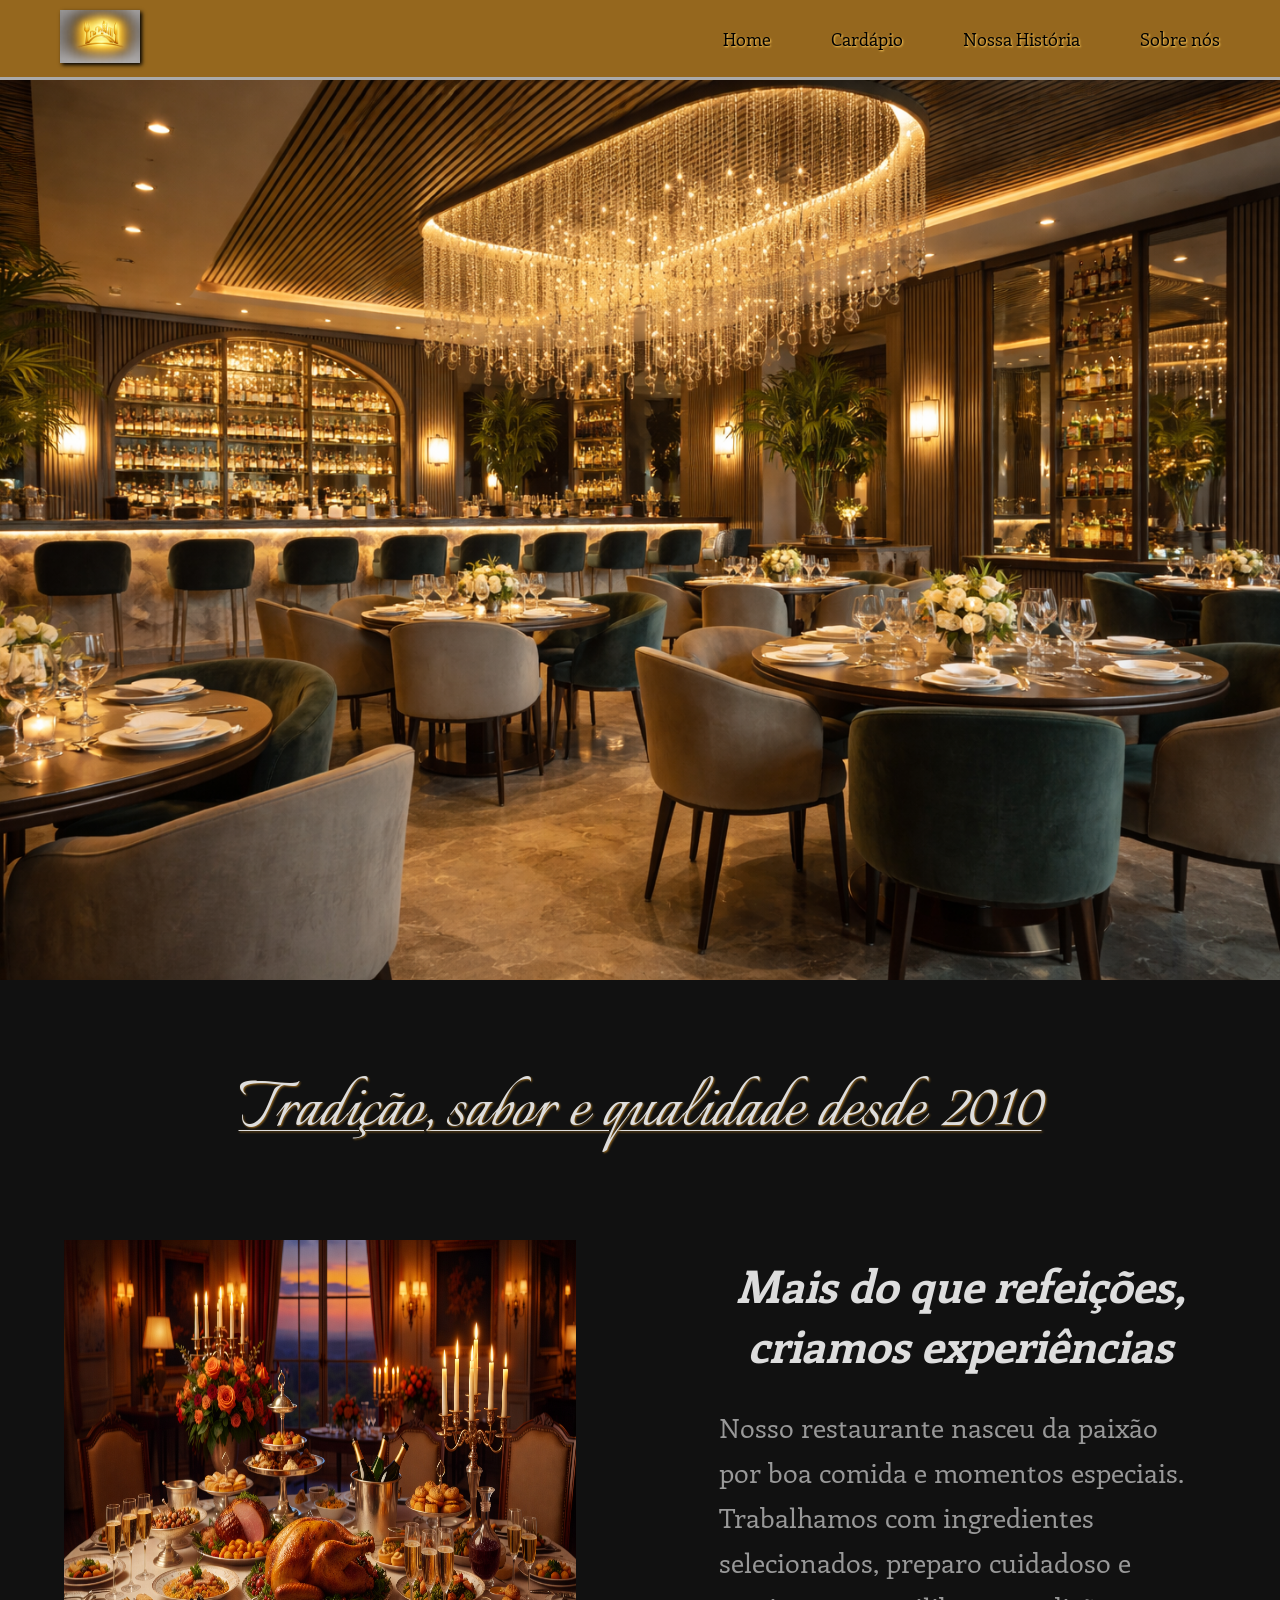
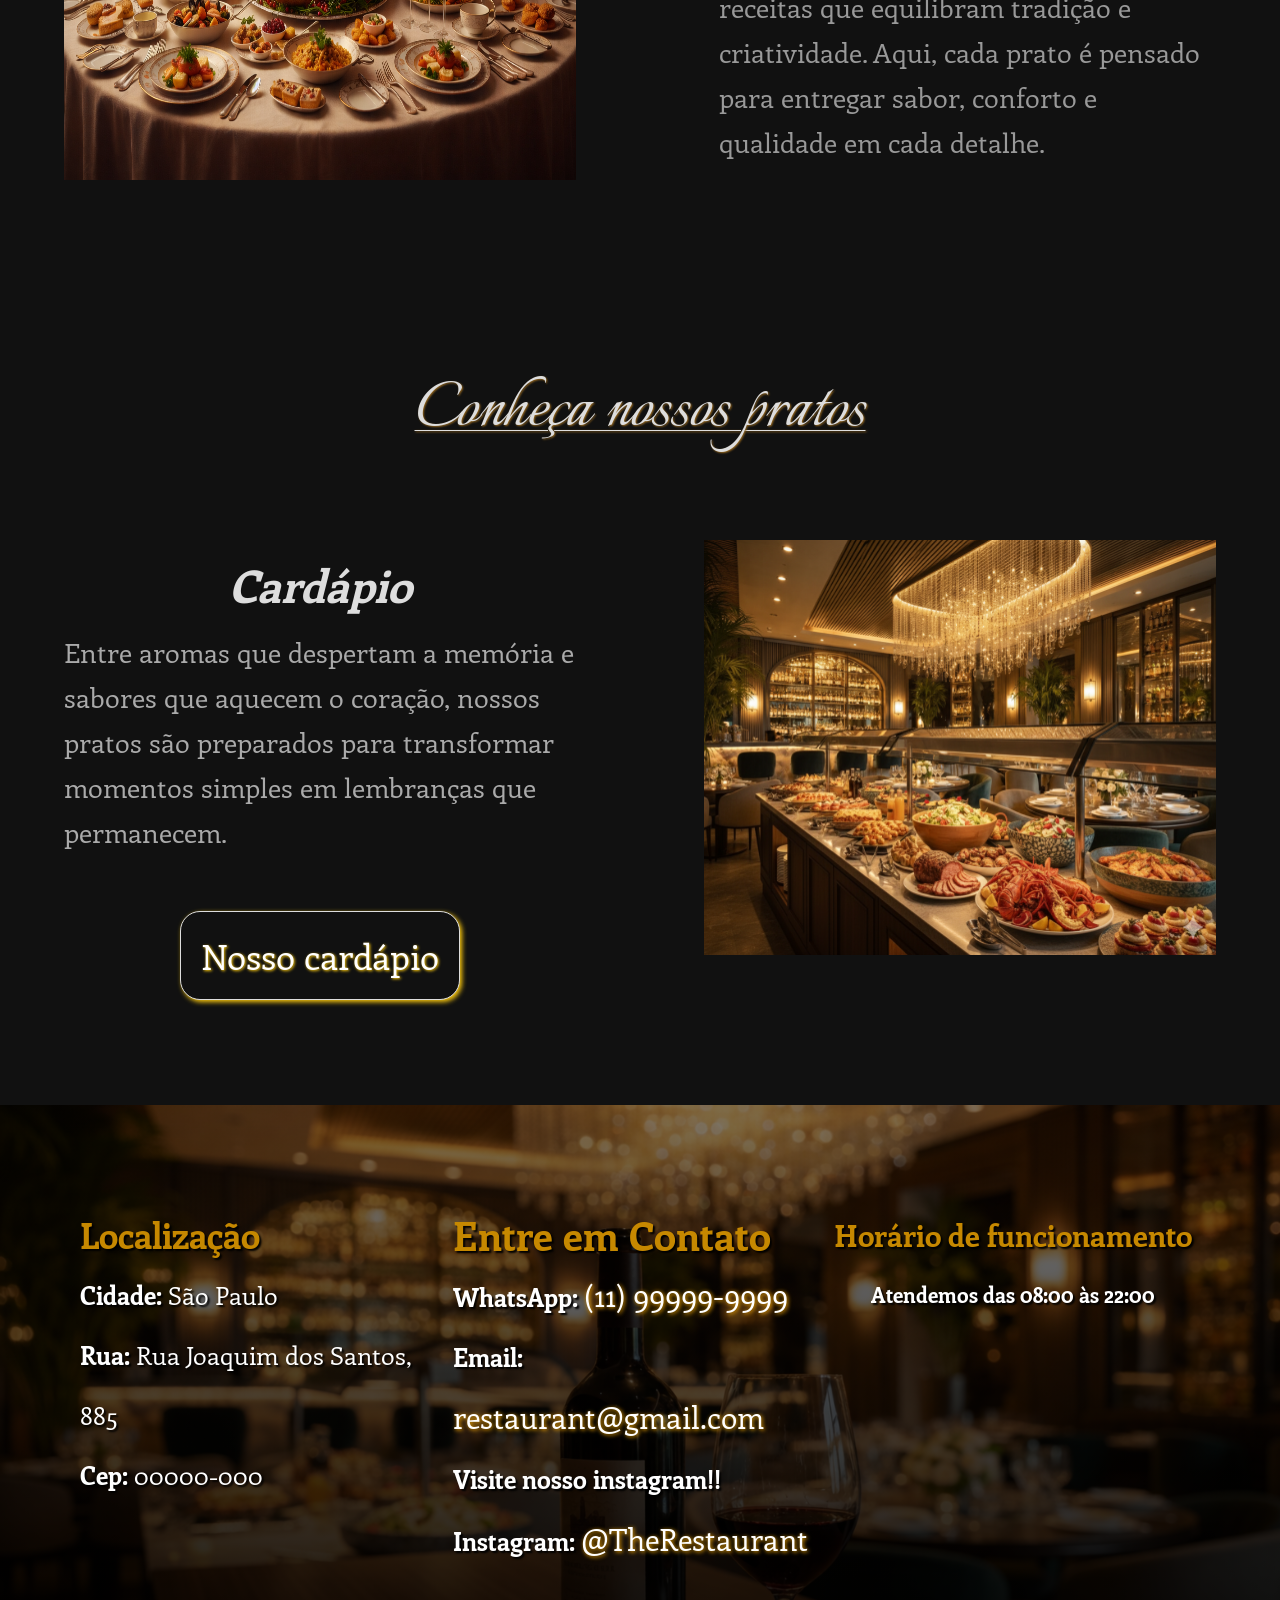
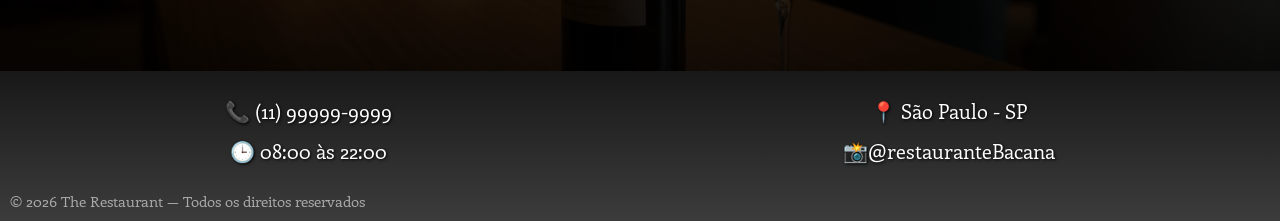
<file: index.html>
<!DOCTYPE html>
<html lang="pt-BR">
<head>
    <meta charset="UTF-8">
    <meta name="viewport" content="width=device-width, initial-scale=1.0">
    <title>The Restaurant</title>
    <link rel="stylesheet" href="style.css">
    <link rel="preconnect" href="https://fonts.googleapis.com">
    <link rel="preconnect" href="https://fonts.gstatic.com" crossorigin>
    <link href="https://fonts.googleapis.com/css2?family=Birthstone&family=DM+Serif+Text:ital@0;1&family=Enriqueta:wght@400;500;600;700&family=Italianno&family=Lavishly+Yours&display=swap" rel="stylesheet">
    <link rel="icon" href="favicon/fiveIcon.png" type="image/png">

</head>
<body>
    
    <header>
        <div class="header">
            <div class="header-img">
                <a href="home/index.html"><img src="img/EmblemaDourado.png" alt="Icone dourado"></a>
                </div>
            <div class="hamburguer-area">
                <div class="active-area white"></div>
                <div class="active-area white"></div>
                <div class="active-area white"></div>
            </div>
    
        <ul>
            <li><a href="index.html">Home</a></li>
            <li><a href="menu/menu.html">Cardápio</a></li>
            <li><a href="ourHistory/history.html">Nossa História</a></li>
            <li><a href="aboutUs/aboutUs.html">Sobre nós</a></li>
        </ul>


        </div>
    </header>
            
            <div class="hero-area"></div>

    <div class="presentation-title">
        <h1>Tradição, sabor e qualidade desde 2010</h1>
    </div>
        <div class="presentation">
            <div class="img"><img src="img/table.png" alt="Mesa posta com diversos pratos e jantar sofisticado em ambiente elegante"></div>
            <div class="about-us"><h3>Mais do que refeições, criamos experiências</h3>
                <p>
                    Nosso restaurante nasceu da paixão por boa comida e momentos especiais.
                    Trabalhamos com ingredientes selecionados, preparo cuidadoso e receitas que equilibram tradição e criatividade.
                    Aqui, cada prato é pensado para entregar sabor, conforto e qualidade em cada detalhe.
                </p>
            </div>
        </div>

        <div class="menu-title">
            <h3>Conheça nossos pratos</h3>
        </div>
            <div class="menu-presentation">
                <div class="menu-image">
                <img src="img/self-service.png" alt="Buffet com variedade de pratos em restaurante sofisticado">
                </div>
                <div class="menu-text">
                    <h3>Cardápio</h3>
                    <p>Entre aromas que despertam a memória e sabores que aquecem o coração, nossos pratos são preparados para transformar momentos simples em lembranças que permanecem.</p>
                        <div class="menu-button">
                            <a href="menu/menu.html" target="_blank" rel="noopener noreferrer" class="button">Nosso cardápio</a>
                        </div>
                </div>
                

            </div>

    <div class="contact-area">

            <div class="locate">
                    <div class="locate-title"><h3>Localização</h3></div>
                <span><strong>Cidade: </strong>São Paulo</span>
                <span><strong>Rua: </strong>Rua Joaquim dos Santos, 885</span>
                <span><strong>Cep: </strong> 00000-000</span>
                </div>

            <div class="contact-us">
                <h3>Entre em Contato</h3>
                    <span class="whatsapp"><strong>WhatsApp: </strong><a href="https://www.whatsapp.com/?lang=pt" target="_blank" rel="noopener noreferrer">(11) 99999-9999</a></span>
                        <span class="email"><strong>Email: </strong><a href="mailto:therestaurant@gmail.com" target="_blank" rel="noopener noreferrer">restaurant@gmail.com</a></span>
                    <span class="visit-instagram"><strong>Visite nosso instagram!!</strong></span>
                <span class="instagram"><strong>Instagram: </strong><a href="https://www.instagram.com/" target="_blank" rel="noopener noreferrer">@TheRestaurant</a></span>
            </div>

            

        <div class="location">
            <div class="service-time"><h5>Horário de funcionamento</h5></div>
            <div><h5>Atendemos das 08:00 às 22:00</h5></div>
        </div>

    </div>

<footer>

    <div class="footer">

        <div class="phone-time">
            <span class="phone-number">📞 (11) 99999-9999 </span>
            <span class="working-time">🕒 08:00 às 22:00</span>
        </div>

        <div class="location-instagram">
            <span class="location-footer">📍 São Paulo - SP</span>
            <span class="instagram-footer"><a href="https://www.instagram.com/" target="_blank" rel="noopener noreferrer">📸@restauranteBacana</a></span>
        </div>
    </div>

        <div class="rights">
            <p>© 2026 The Restaurant — Todos os direitos reservados</p>
        </div>

</footer>
    <script src="script.js"></script>
</body>
</html>
</file>
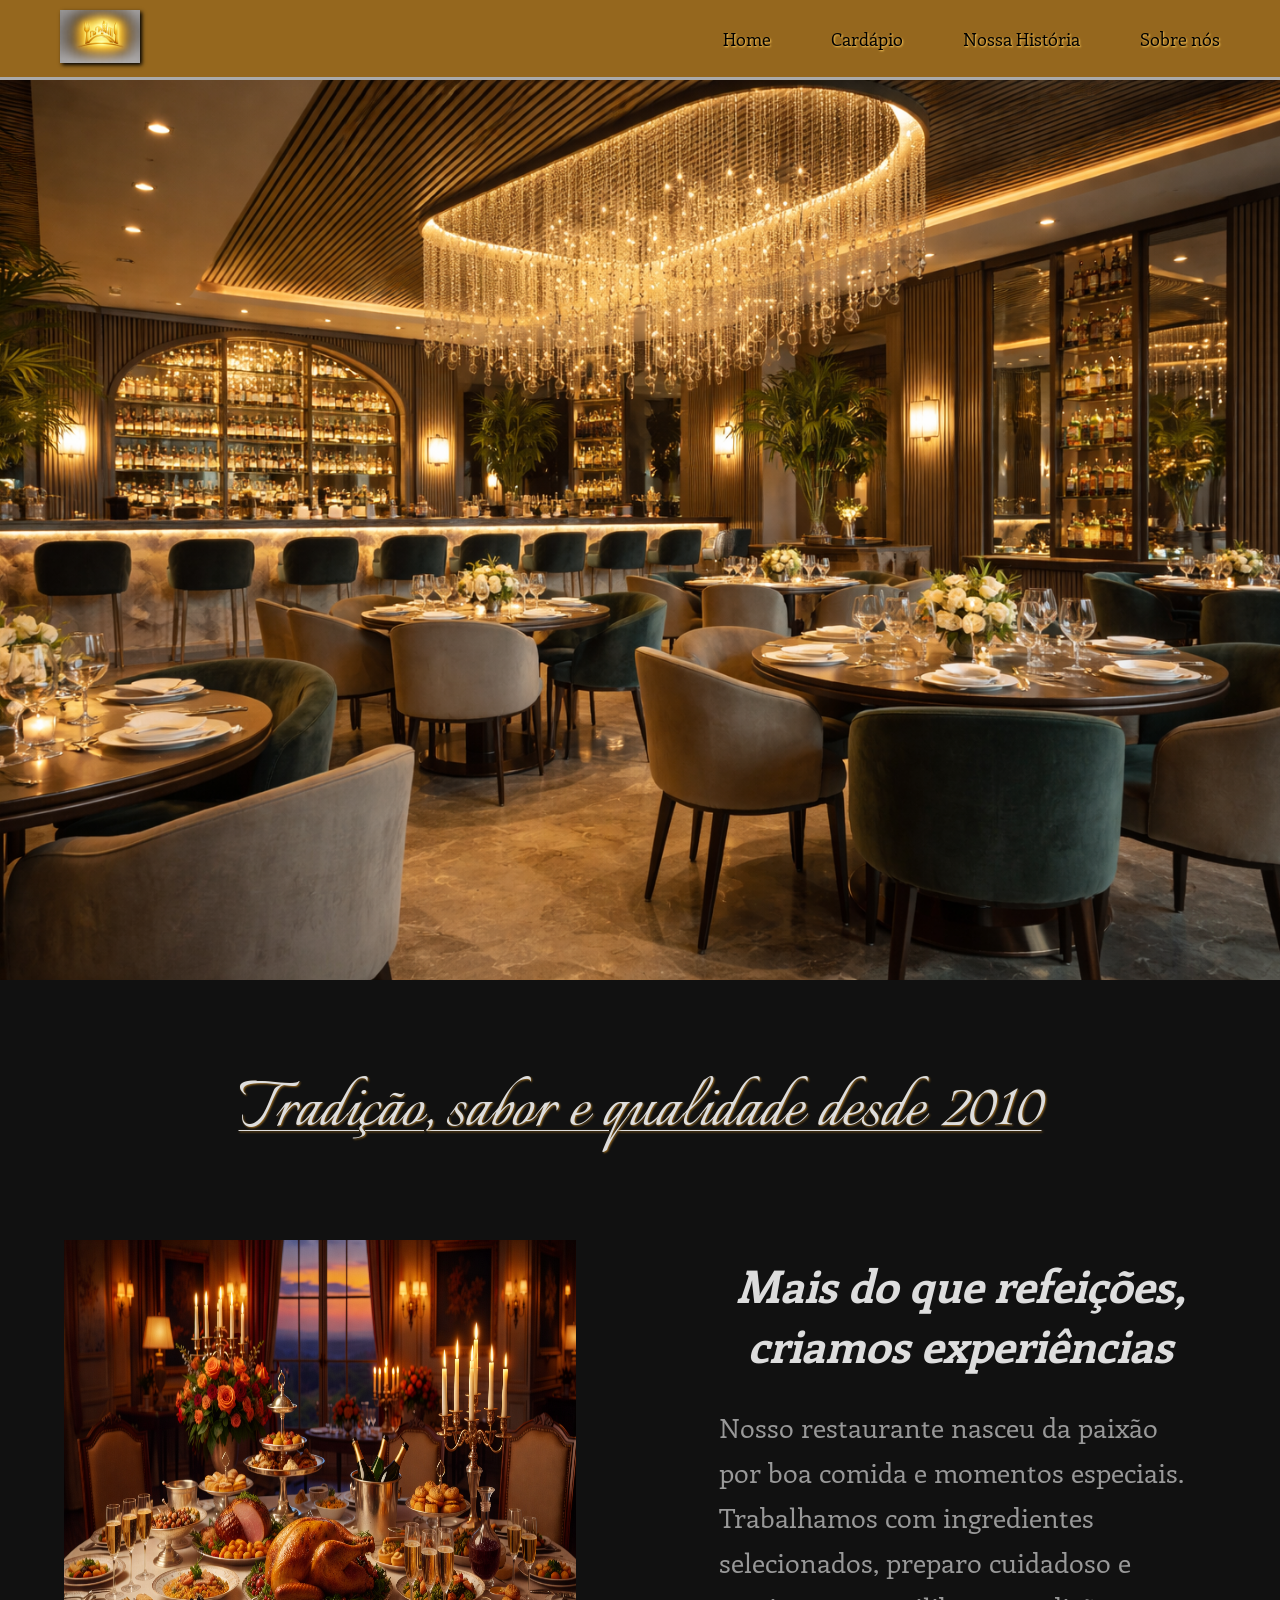
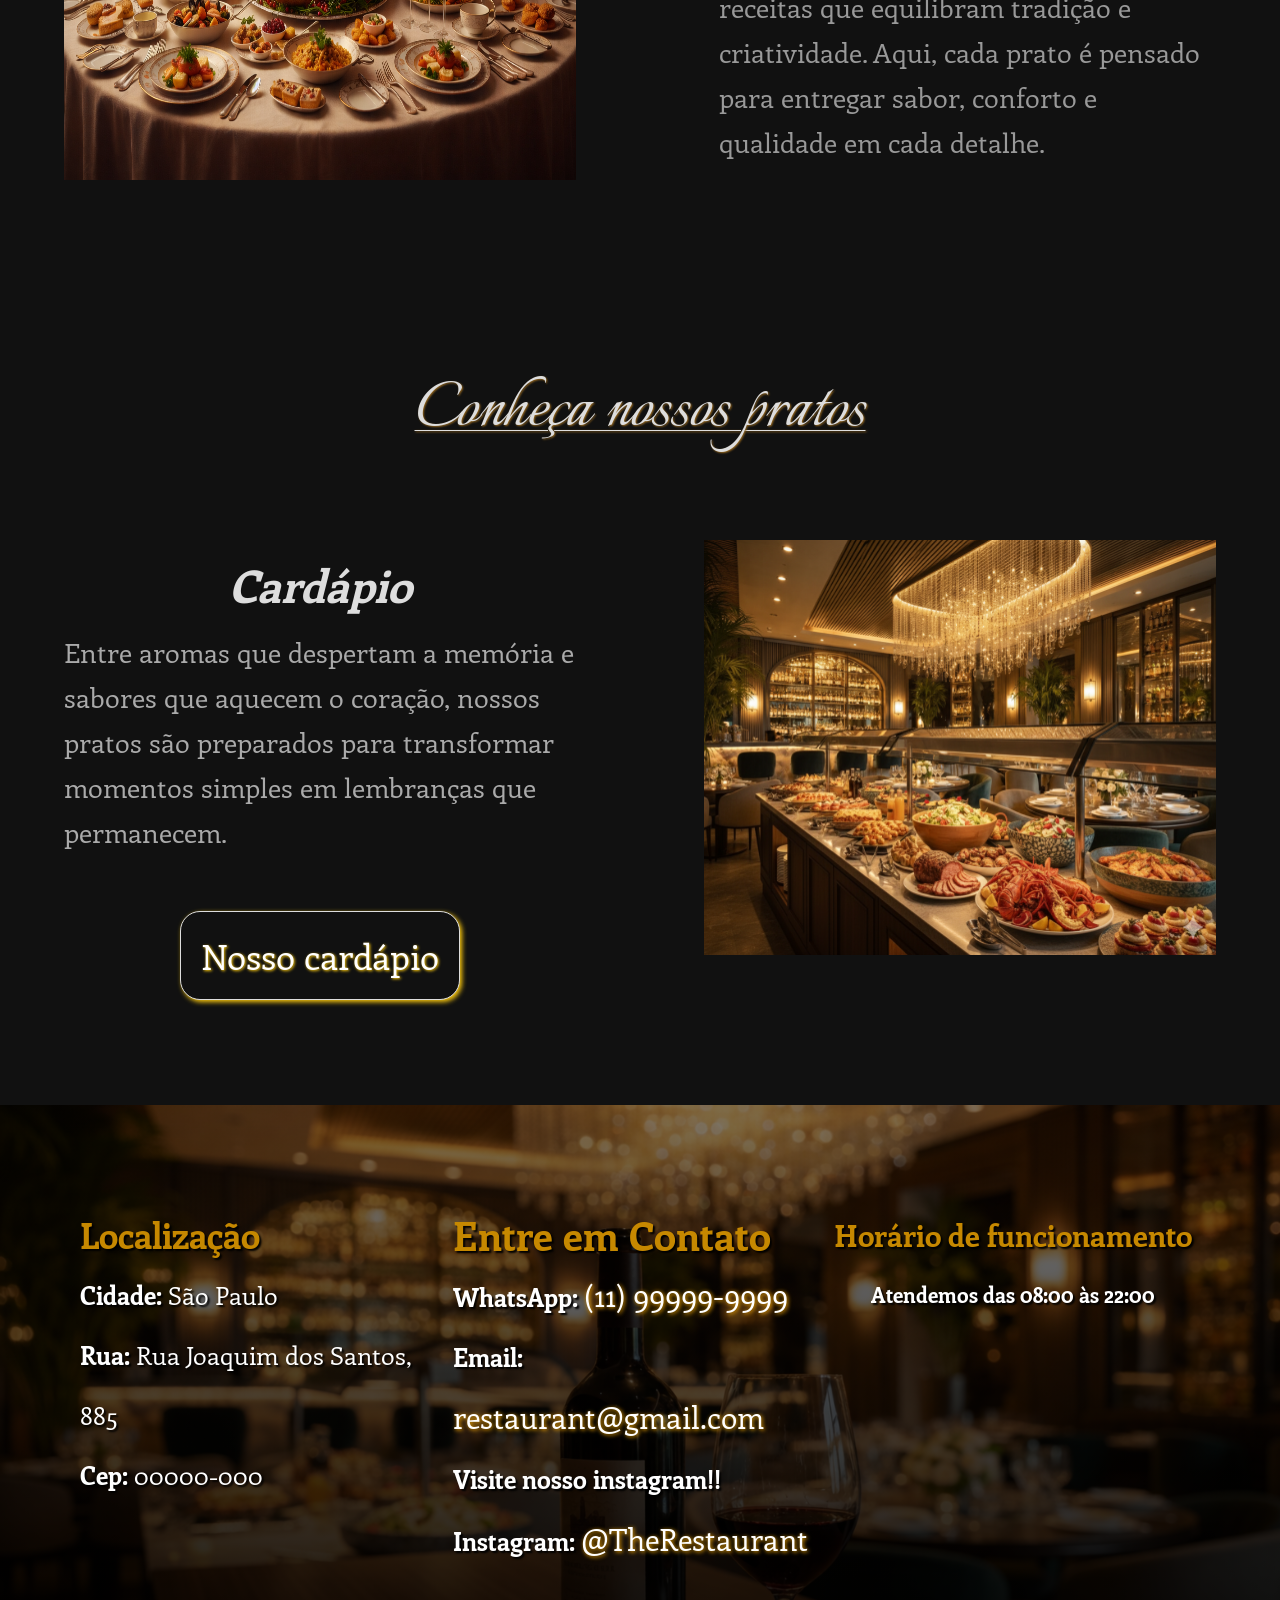
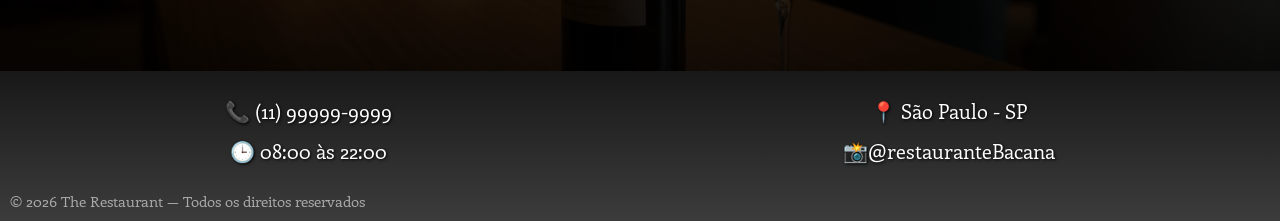
<file: home/index.html>
<!DOCTYPE html>
<html lang="pt-BR">
<head>
    <meta charset="UTF-8">
    <meta name="viewport" content="width=device-width, initial-scale=1.0">
    <title>The Restaurant</title>
    <link rel="stylesheet" href="style.css">
    <link rel="preconnect" href="https://fonts.googleapis.com">
    <link rel="preconnect" href="https://fonts.gstatic.com" crossorigin>
    <link href="https://fonts.googleapis.com/css2?family=Birthstone&family=DM+Serif+Text:ital@0;1&family=Enriqueta:wght@400;500;600;700&family=Italianno&family=Lavishly+Yours&display=swap" rel="stylesheet">
    <link rel="icon" href="../fiveicon/fiveIcon.png" type="image/png">

</head>
<body>
    
    <header>
        <div class="header">
            <div class="header-img">
                <a href="../home/index.html"><img src="../img/EmblemaDourado.png" alt="Icone dourado"></a>
                </div>
            <div class="hamburguer-area">
                <div class="active-area white"></div>
                <div class="active-area white"></div>
                <div class="active-area white"></div>
            </div>
    
        <ul>
            <li><a href="../home/index.html">Home</a></li>
            <li><a href="../menu/menu.html">Cardápio</a></li>
            <li><a href="../ourHistory/history.html">Nossa História</a></li>
            <li><a href="../aboutUs/aboutUs.html">Sobre nós</a></li>
        </ul>


        </div>
    </header>
            
            <div class="hero-area"></div>

    <div class="presentation-title">
        <h1>Tradição, sabor e qualidade desde 2010</h1>
    </div>
        <div class="presentation">
            <div class="img"><img src="../img/table.png" alt="Mesa posta com diversos pratos e jantar sofisticado em ambiente elegante"></div>
            <div class="about-us"><h3>Mais do que refeições, criamos experiências</h3>
                <p>
                    Nosso restaurante nasceu da paixão por boa comida e momentos especiais.
                    Trabalhamos com ingredientes selecionados, preparo cuidadoso e receitas que equilibram tradição e criatividade.
                    Aqui, cada prato é pensado para entregar sabor, conforto e qualidade em cada detalhe.
                </p>
            </div>
        </div>

        <div class="menu-title">
            <h3>Conheça nossos pratos</h3>
        </div>
            <div class="menu-presentation">
                <div class="menu-image">
                <img src="../img/self-service.png" alt="Buffet com variedade de pratos em restaurante sofisticado">
                </div>
                <div class="menu-text">
                    <h3>Cardápio</h3>
                    <p>Entre aromas que despertam a memória e sabores que aquecem o coração, nossos pratos são preparados para transformar momentos simples em lembranças que permanecem.</p>
                        <div class="menu-button">
                            <a href="../menu/menu.html" target="_blank" rel="noopener noreferrer" class="button">Nosso cardápio</a>
                        </div>
                </div>
                

            </div>

    <div class="contact-area">

            <div class="locate">
                    <div class="locate-title"><h3>Localização</h3></div>
                <span><strong>Cidade: </strong>São Paulo</span>
                <span><strong>Rua: </strong>Rua Joaquim dos Santos, 885</span>
                <span><strong>Cep: </strong> 00000-000</span>
                </div>

            <div class="contact-us">
                <h3>Entre em Contato</h3>
                    <span class="whatsapp"><strong>WhatsApp: </strong><a href="https://www.whatsapp.com/?lang=pt" target="_blank" rel="noopener noreferrer">(11) 99999-9999</a></span>
                        <span class="email"><strong>Email: </strong><a href="mailto:therestaurant@gmail.com" target="_blank" rel="noopener noreferrer">restaurant@gmail.com</a></span>
                    <span class="visit-instagram"><strong>Visite nosso instagram!!</strong></span>
                <span class="instagram"><strong>Instagram: </strong><a href="https://www.instagram.com/" target="_blank" rel="noopener noreferrer">@TheRestaurant</a></span>
            </div>

            

        <div class="location">
            <div class="service-time"><h5>Horário de funcionamento</h5></div>
            <div><h5>Atendemos das 08:00 às 22:00</h5></div>
        </div>

    </div>

<footer>

    <div class="footer">

        <div class="phone-time">
            <span class="phone-number">📞 (11) 99999-9999 </span>
            <span class="working-time">🕒 08:00 às 22:00</span>
        </div>

        <div class="location-instagram">
            <span class="location-footer">📍 São Paulo - SP</span>
            <span class="instagram-footer"><a href="https://www.instagram.com/" target="_blank" rel="noopener noreferrer">📸@restauranteBacana</a></span>
        </div>
    </div>

        <div class="rights">
            <p>© 2026 The Restaurant — Todos os direitos reservados</p>
        </div>

</footer>
    <script src="script.js"></script>
</body>
</html>
</file>
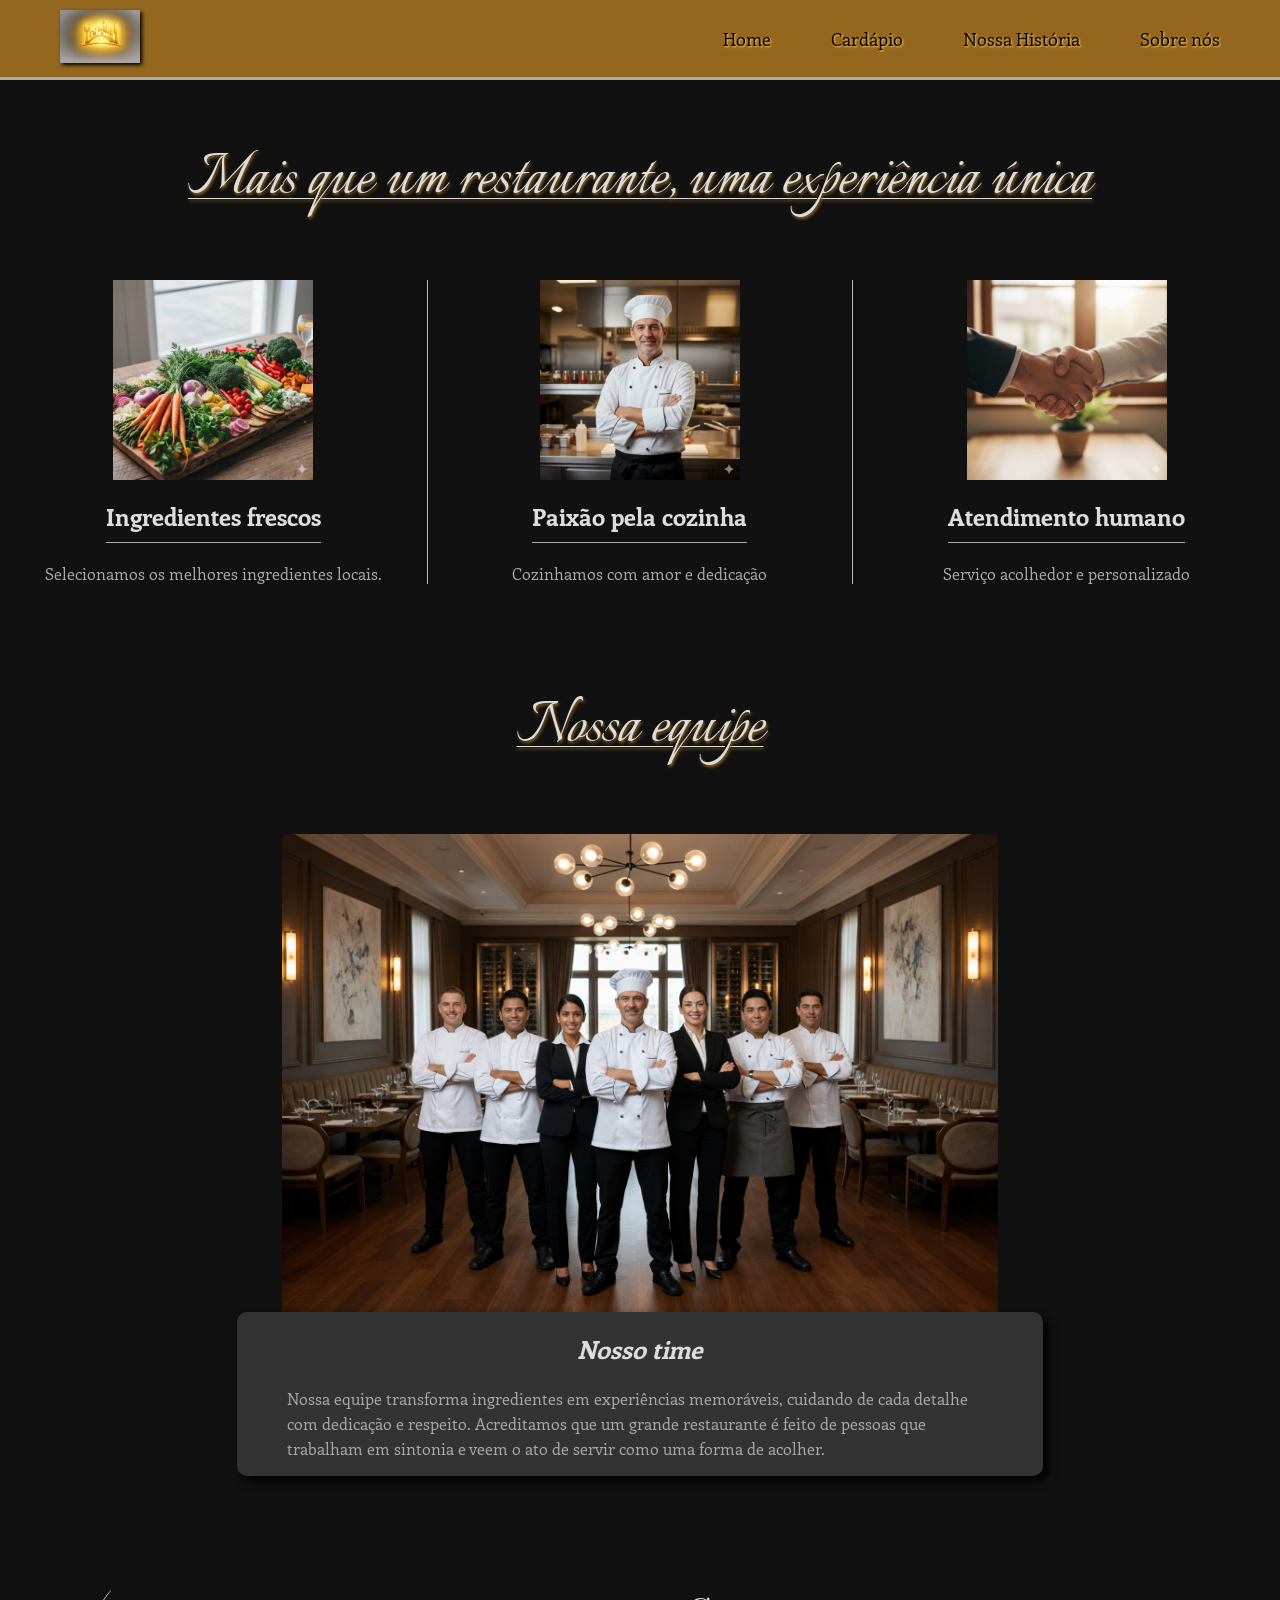
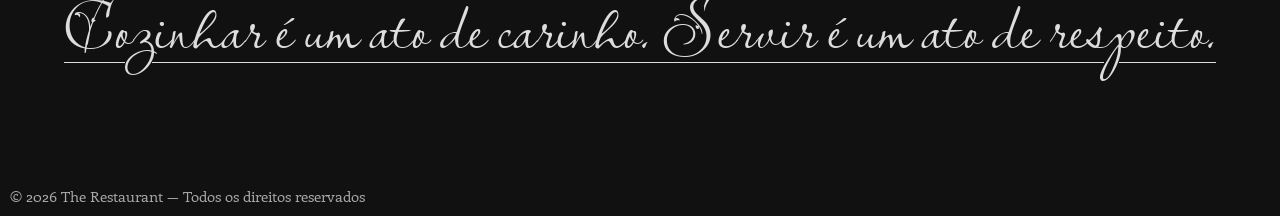
<file: aboutUs/aboutUs.html>
<!DOCTYPE html>
<html lang="pt-BR">
<head>
    <meta charset="UTF-8">
    <meta name="viewport" content="width=device-width, initial-scale=1.0">
    <title>Sobre nós</title>
    <link rel="stylesheet" href="aboutUs.css">
    <link rel="preconnect" href="https://fonts.googleapis.com">
    <link rel="preconnect" href="https://fonts.gstatic.com" crossorigin>
    <link href="https://fonts.googleapis.com/css2?family=Birthstone&family=DM+Serif+Text:ital@0;1&family=Enriqueta:wght@400;500;600;700&family=Italianno&family=Lavishly+Yours&display=swap" rel="stylesheet">
    <link rel="icon" href="../favicon/fiveIcon.png" type="image/png">
</head>
<body>

<header>
    <div class="header">
        <div class="header-img">
            <a href="../home/index.html"><img src="../img/EmblemaDourado.png" alt="Ìcone do site"></a>
            </div>
        <div class="hamburguer-area">
            <div class="active-area white"></div>
            <div class="active-area white"></div>
            <div class="active-area white"></div>
        </div>
    <ul>
        <li><a href="../index.html">Home</a></li>
        <li><a href="../menu/menu.html">Cardápio</a></li>
        <li><a href="../ourHistory/history.html">Nossa História</a></li>
        <li><a href="../aboutUs/aboutUs.html">Sobre nós</a></li>
    </ul>
    </div>
</header>

<div class="title"><h1>Mais que um restaurante, uma experiência única</h1></div>

    <div class="introduction">
        <div class="section section-1">
            <img src="../img/vegetables.png" alt="Ingredientes frescos utilizados no restaurante">
            <h4>Ingredientes frescos</h4>
            <p>Selecionamos os melhores ingredientes locais.</p>
        </div>

        <div class="section section-2">
            <img src="../img/chef.png" alt="Chef preparando pratos com dedicação">
            <h4>Paixão pela cozinha</h4>
            <p>Cozinhamos com amor e dedicação</p>
        </div>

        <div class="section section-3">
            <img src="../img/handshake.png" alt="Atendimento acolhedor ao cliente">
            <h4>Atendimento humano</h4>
            <p>Serviço acolhedor e personalizado</p>
        </div>
    </div>

    <div class="our-team">
        <div class="team-title">
            <h1>Nossa equipe</h1>
        </div>

        <div class="full-team">
                        <div class="team-img">
                <img src="../img/team.png" alt="Equipe do restaurante trabalhando em conjunto">
            </div>
            <div class="team-text">
                <h3>Nosso time</h3>
            <p>Nossa equipe transforma ingredientes em experiências memoráveis, cuidando de cada detalhe com dedicação e respeito. Acreditamos que um grande restaurante é feito de pessoas que trabalham em sintonia e veem o ato de servir como uma forma de acolher.</p>
            </div>
        </div>
    </div>

        <div class="final-text"><p>Cozinhar é um ato de carinho. Servir é um ato de respeito.</p></div>

        <footer class="rights">
            <p>© 2026 The Restaurant — Todos os direitos reservados</p>
        </footer>


        <script src="aboutUs.js"></script>
</body>
</html>
</file>
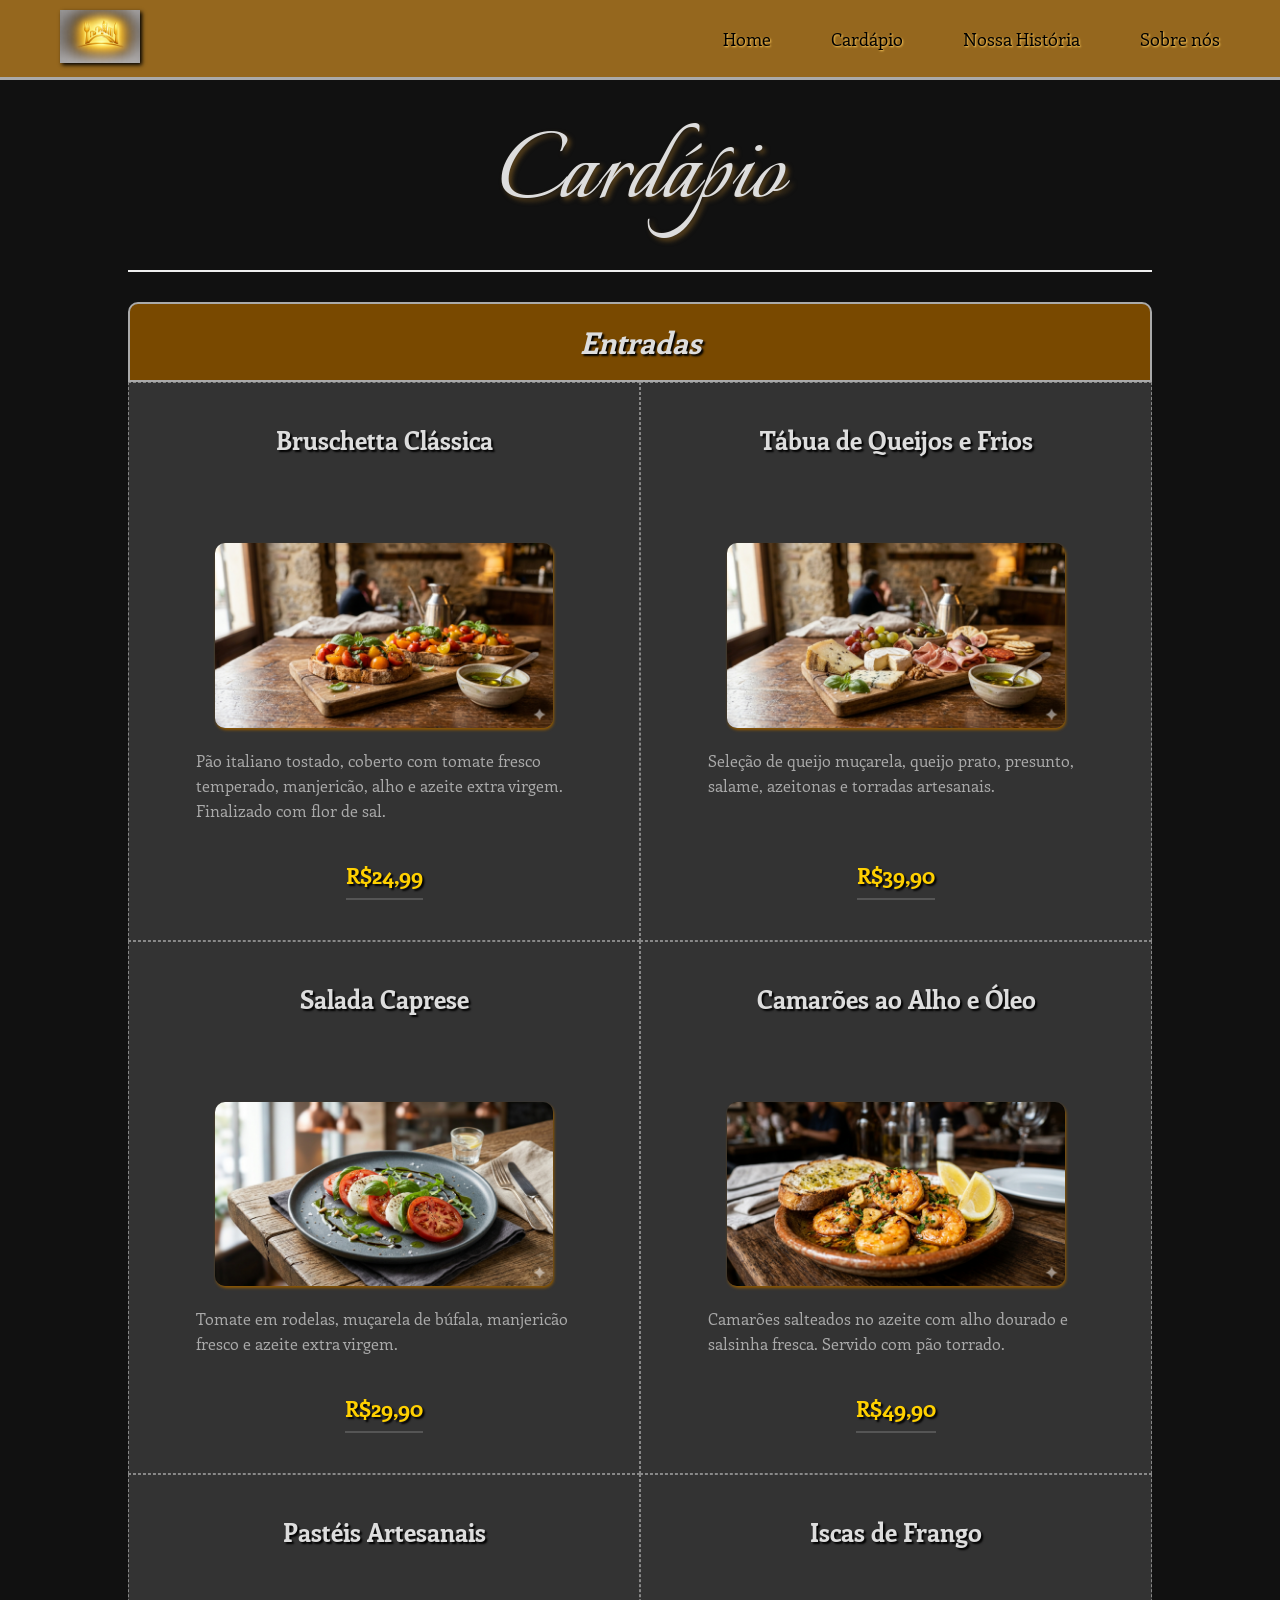
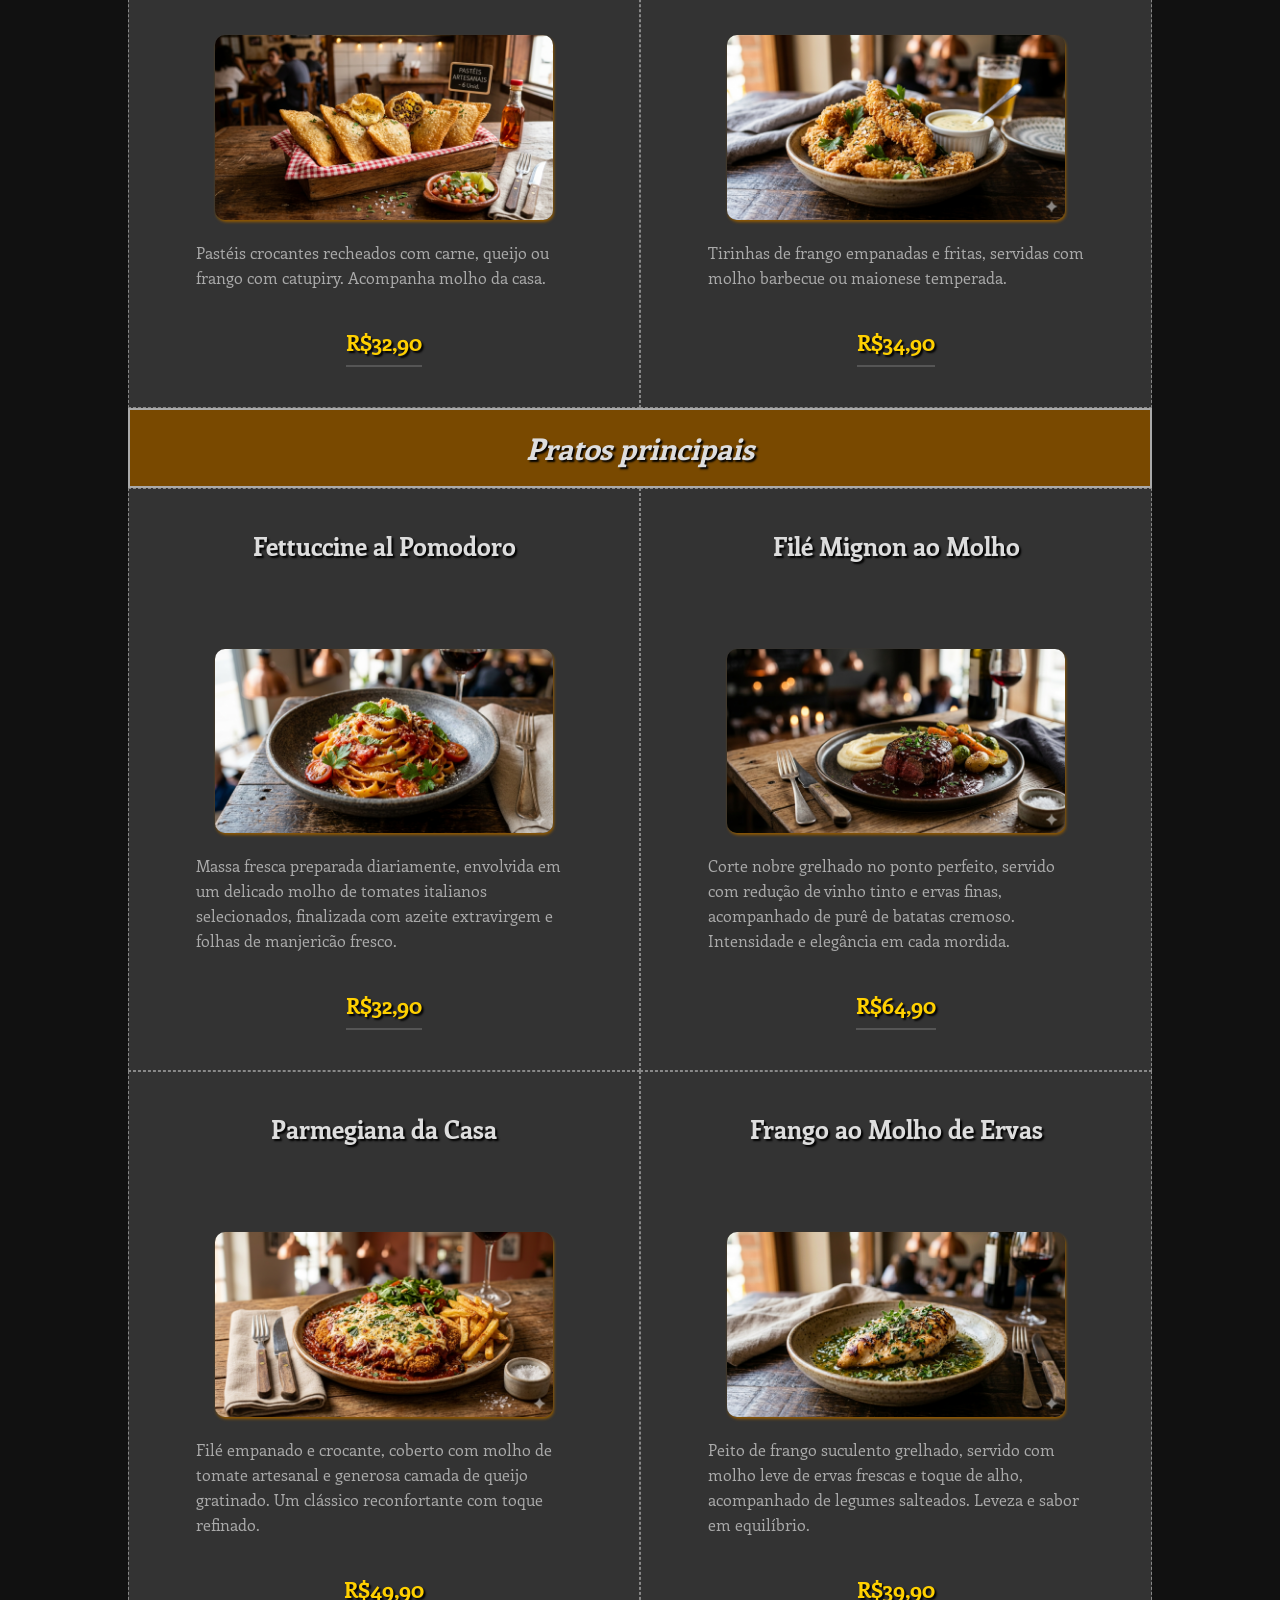
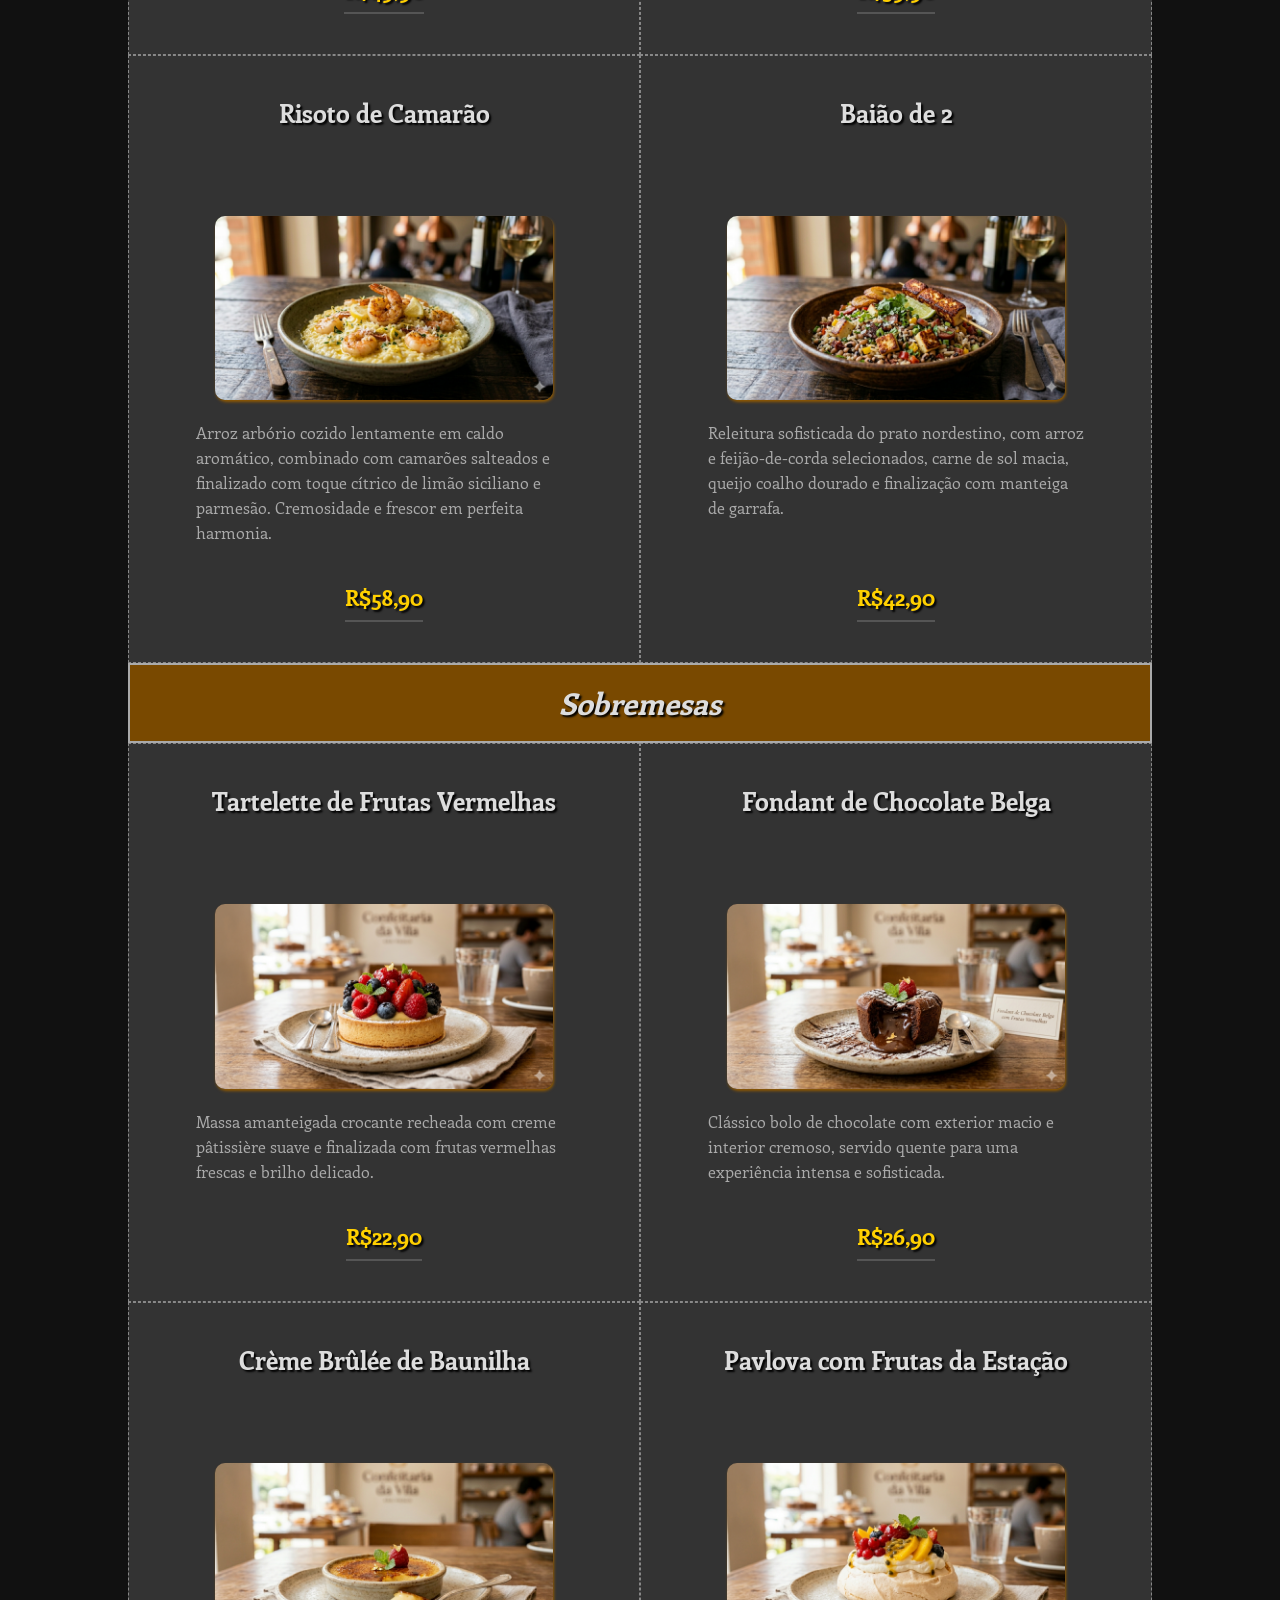
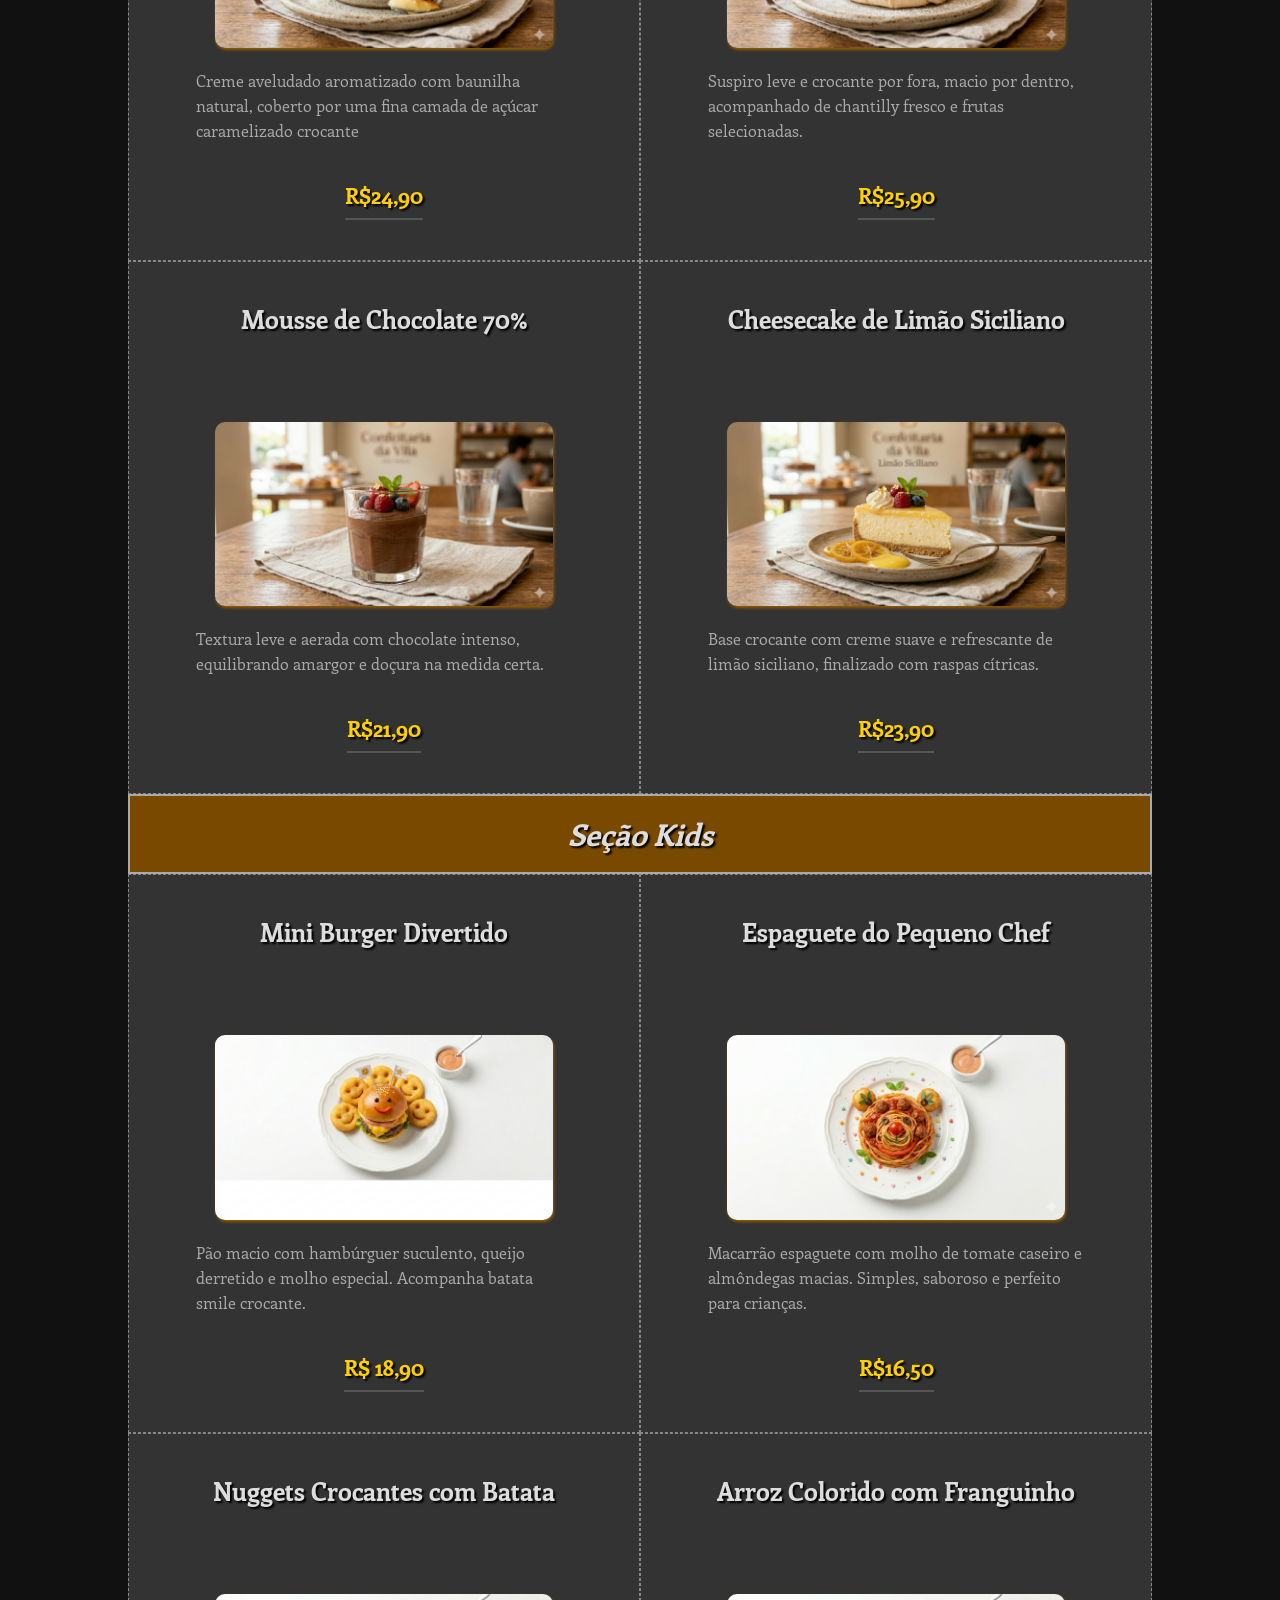
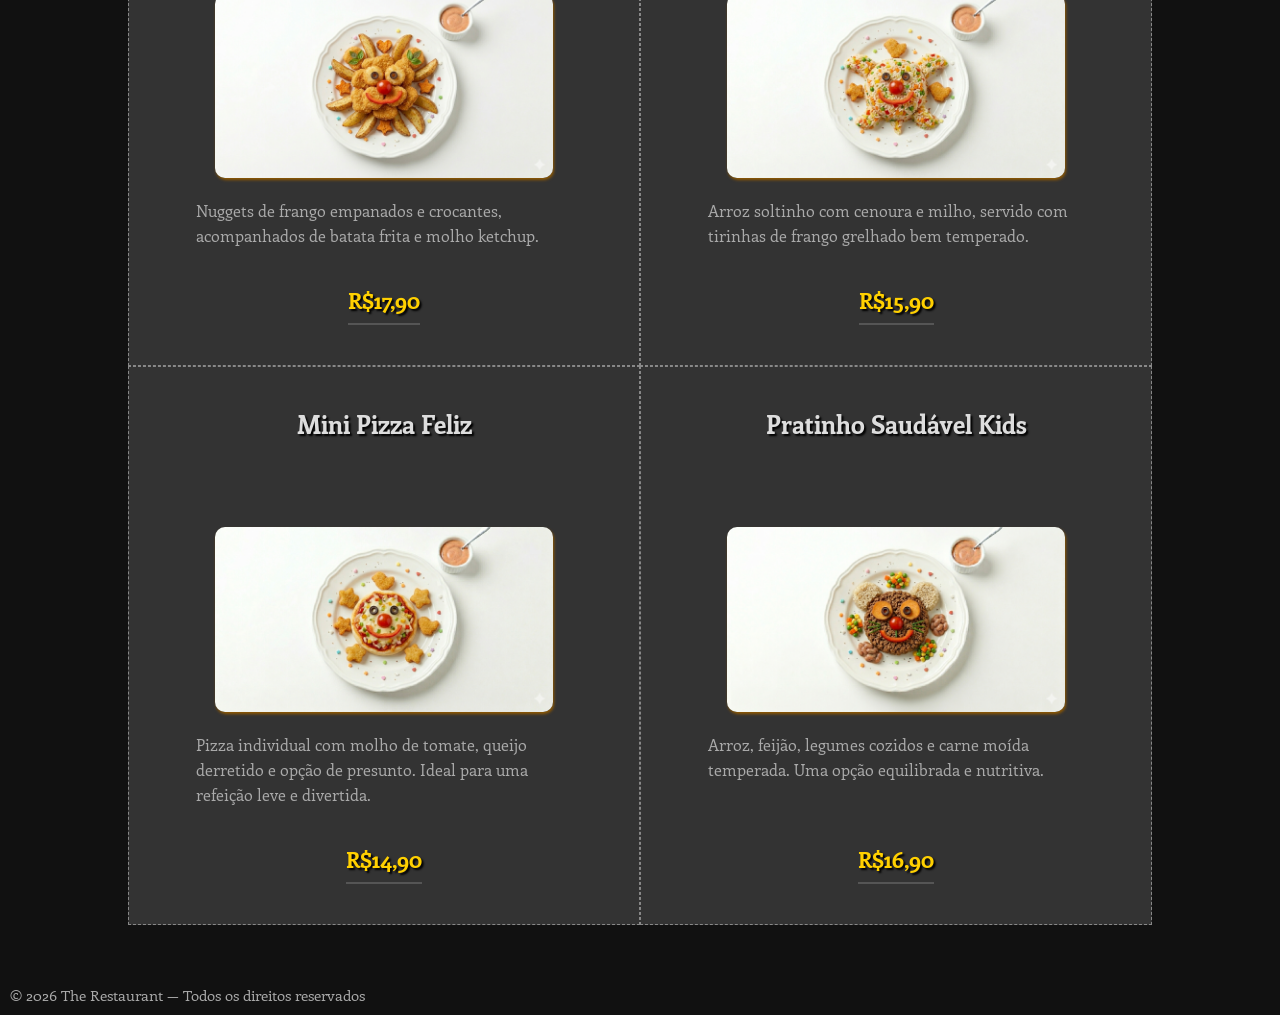
<file: menu/menu.html>
<!DOCTYPE html>
<html lang="pt-BR">
<head>
    <meta charset="UTF-8">
    <meta name="viewport" content="width=device-width, initial-scale=1.0">
    <link rel="stylesheet" href="menu.css">
    <title>Cardápio</title>
    <link rel="preconnect" href="https://fonts.googleapis.com">
    <link rel="preconnect" href="https://fonts.gstatic.com" crossorigin>
    <link href="https://fonts.googleapis.com/css2?family=Birthstone&family=DM+Serif+Text:ital@0;1&family=Enriqueta:wght@400;500;600;700&family=Italianno&family=Lavishly+Yours&display=swap" rel="stylesheet">
    <link rel="icon" href="../favicon/fiveIcon.png" type="image/png">
</head>
<body>
    
    <header>
        <div class="header">
            <div class="header-img">
                <a href="../home/index.html"><img src="../img/EmblemaDourado.png"></a>
                </div>
            <div class="hamburguer-area">
                <div class="active-area white"></div>
                <div class="active-area white"></div>
                <div class="active-area white"></div>
            </div>
        <ul>
            <li><a href="../index.html">Home</a></li>
            <li><a href="../menu/menu.html">Cardápio</a></li>
            <li><a href="../ourHistory/history.html">Nossa História</a></li>
            <li><a href="../aboutUs/aboutUs.html">Sobre nós</a></li>
        </ul>
        </div>
    </header>

<div class="div-menu">
    <div class="menu-dishes">

            <div class="menu-dishes-title">
                <h1>Cardápio</h1>
            </div>

        <div class="all-itens">

<div class="title-dish first">
    <h2>Entradas</h2>
</div>

<div class="main-dishes">
    <div class="item1">
        <div class="about-item">
            <div class="item-title">
                <h3>Bruschetta Clássica</h3>
            </div>
            <div class="img">
                <img src="../img/BruschettaClassica.png" alt="Bruschetta clássica com tomate fresco, manjericão e azeite sobre pão italiano"/>
            </div>
            <div class="item-description">
                <p>Pão italiano tostado, coberto com tomate fresco temperado, manjericão, alho e azeite extra virgem. Finalizado com flor de sal.</p>
            </div>
            <div class="price">R$24,99</div>
        </div>
    </div>
    
    <div class="item1">
        <div class="about-item">
            <div class="item-title">
                <h3>Tábua de Queijos e Frios</h3>
            </div>
            <div class="img">
                <img src="../img/TábuaDeQueijoseFrios.png" alt="Tábua de queijos e frios com variedade de queijos, presuntos e acompanhamentos"/>
            </div>
            <div class="item-description">
                <p>Seleção de queijo muçarela, queijo prato, presunto, salame, azeitonas e torradas artesanais.</p>
            </div>
            <div class="price">R$39,90</div>
        </div>
    </div>

    <div class="item1">
        <div class="about-item">
            <div class="item-title">
                <h3>Salada Caprese</h3>
            </div>
            <div class="img">
                <img src="../img/saladaCaprese.png" alt="Tábua de queijos e frios com variedade de queijos, presuntos e acompanhamentos"/>
            </div>
            <div class="item-description"/>
                <p>Tomate em rodelas, muçarela de búfala, manjericão fresco e azeite extra virgem.</p>
            </div>
            <div class="price">R$29,90</div>
        </div>
    </div>

    <div class="item1">
        <div class="about-item">
            <div class="item-title">
                <h3>Camarões ao Alho e Óleo</h3>
            </div>
            <div class="img">
                <img src="../img/Camaroes.png" alt="Camarões salteados ao alho e óleo com ervas frescas"/> 
            </div>
            <div class="item-description">
                <p>Camarões salteados no azeite com alho dourado e salsinha fresca. Servido com pão torrado.</p>
            </div>
            <div class="price">R$49,90</div>
        </div>
    </div>

    <div class="item1">
        <div class="about-item">
            <div class="item-title">
                <h3>Pastéis Artesanais</h3>
            </div>
            <div class="img">
                <img src="../img/pasteis.png" alt="Pastéis artesanais crocantes recheados com carne, queijo ou frango"/>
            </div>
            <div class="item-description">
                <p>Pastéis crocantes recheados com carne, queijo ou frango com catupiry. Acompanha molho da casa.</p>
            </div>
            <div class="price">R$32,90</div>
        </div>
    </div>

    <div class="item1">
        <div class="about-item">
            <div class="item-title">
                <h3>Iscas de Frango</h3>
            </div>
            <div class="img">
                <img src="../img/iscasDeFrango.png" alt="Iscas de frango empanadas servidas com molho"/>
            </div>
            <div class="item-description">
                <p>Tirinhas de frango empanadas e fritas, servidas com molho barbecue ou maionese temperada.</p>
            </div>
            <div class="price">R$34,90</div>
        </div>
    </div>
</div>



<div class="title-dish">
    <h2>Pratos principais</h2>
</div>

<div class="main-dishes">
    <div class="item1">
        <div class="about-item">
            <div class="item-title">
                <h3>Fettuccine al Pomodoro</h3>
            </div>
            <div class="img">
                <img src="../img/FettuccineAlPomodoroArtesanal.png" alt="Iscas de frango empanadas servidas com molho"/>
            </div>
            <div class="item-description">
                <p>Massa fresca preparada diariamente, envolvida em um delicado molho de tomates italianos selecionados, finalizada com azeite extravirgem e folhas de manjericão fresco.</p>
            </div>
            <div class="price">R$32,90</div>
        </div>
    </div>
    
    <div class="item1">
        <div class="about-item">
            <div class="item-title">
                <h3>Filé Mignon ao Molho</h3>
            </div>
            <div class="img">
                <img src="../img/FiléMignonaoMolhodeVinhoTinto.png" alt="Fettuccine ao molho de tomate artesanal com manjericão fresco"/>
            </div>
            <div class="item-description">
                <p>Corte nobre grelhado no ponto perfeito, servido com redução de vinho tinto e ervas finas, acompanhado de purê de batatas cremoso. Intensidade e elegância em cada mordida.</p>
            </div>
            <div class="price">R$64,90</div>
        </div>
    </div>

    <div class="item1">
        <div class="about-item">
            <div class="item-title">
                <h3>Parmegiana da Casa</h3>
            </div>
            <div class="img">
                <img src="../img/ParmegianaClassicaDaCasa.png" alt="Parmegiana clássica com molho de tomate e queijo gratinado"/>
            </div>
            <div class="item-description">
                <p>Filé empanado e crocante, coberto com molho de tomate artesanal e generosa camada de queijo gratinado. Um clássico reconfortante com toque refinado.</p>
            </div>
            <div class="price">R$49,90</div>
        </div>
    </div>

    <div class="item1">
        <div class="about-item">
            <div class="item-title">
                <h3>Frango ao Molho de Ervas</h3>
            </div>
            <div class="img">
                <img src="../img/FrangoGrelhadoAoMolhoDeErvas.png" alt="Parmegiana clássica com molho de tomate e queijo gratinado"/>
            </div>
            <div class="item-description">
                <p>Peito de frango suculento grelhado, servido com molho leve de ervas frescas e toque de alho, acompanhado de legumes salteados. Leveza e sabor em equilíbrio.</p>
            </div>
            <div class="price">R$39,90</div>
        </div>
    </div>

    <div class="item1">
        <div class="about-item">
            <div class="item-title">
                <h3>Risoto de Camarão</h3>
            </div>
            <div class="img">
                <img src="../img/RisotoDeCamaraoAoLimaoSiciliano.png" alt="Frango grelhado ao molho de ervas com legumes salteados"/>
            </div>
            <div class="item-description">
                <p>Arroz arbório cozido lentamente em caldo aromático, combinado com camarões salteados e finalizado com toque cítrico de limão siciliano e parmesão. Cremosidade e frescor em perfeita harmonia.</p>
            </div>
            <div class="price">R$58,90</div>
        </div>
    </div>

    <div class="item1">
        <div class="about-item">
            <div class="item-title">
                <h3>Baião de 2</h3>
            </div>
            <div class="img">
                <img src="../img/baiaoDe2.png" alt="Baião de dois com carne de sol e queijo coalho"/>
            </div>
            <div class="item-description">
                <p>Releitura sofisticada do prato nordestino, com arroz e feijão-de-corda selecionados, carne de sol macia, queijo coalho dourado e finalização com manteiga de garrafa.</p>
            </div>
            <div class="price">R$42,90</div>
        </div>
    </div>
</div>


<div class="title-dish">
    <h2>Sobremesas</h2>
</div>

<div class="main-dishes">
    <div class="item1">
        <div class="about-item">
            <div class="item-title">
                <h3>Tartelette de Frutas Vermelhas</h3>
            </div>
            <div class="img">
                <img src="../img/TarteletteDeFrutasVermelhas.png" alt="Tartelette de frutas vermelhas com creme suave"/>
            </div>
            <div class="item-description">
                <p>Massa amanteigada crocante recheada com creme pâtissière suave e finalizada com frutas vermelhas frescas e brilho delicado.</p>
            </div>
            <div class="price">R$22,90</div>
        </div>
    </div>
    
    <div class="item1">
        <div class="about-item">
            <div class="item-title">
                <h3>Fondant de Chocolate Belga</h3>
            </div>
            <div class="img">
                <img src="../img/FondantDeChocolateBelga.png" alt="Tartelette de frutas vermelhas com creme suave"/>
            </div>
            <div class="item-description">
                <p>Clássico bolo de chocolate com exterior macio e interior cremoso, servido quente para uma experiência intensa e sofisticada.</p>
            </div>
            <div class="price">R$26,90</div>
        </div>
    </div>

    <div class="item1">
        <div class="about-item">
            <div class="item-title">
                <h3>Crème Brûlée de Baunilha</h3>
            </div>
            <div class="img">
                <img src="../img/CremeBruleeDeBaunilha.png" alt="Crème brûlée de baunilha com camada caramelizada"/> 
            </div>
            <div class="item-description">
                <p>Creme aveludado aromatizado com baunilha natural, coberto por uma fina camada de açúcar caramelizado crocante</p>
            </div>
            <div class="price">R$24,90</div>
        </div>
    </div>

    <div class="item1">
        <div class="about-item">
            <div class="item-title">
                <h3>Pavlova com Frutas da Estação</h3>
            </div>
            <div class="img">
                <img src="../img/PavlovaComFrutasDaEstacao.png" alt="Pavlova com chantilly e frutas frescas"/>
            </div>
            <div class="item-description">
                <p>Suspiro leve e crocante por fora, macio por dentro, acompanhado de chantilly fresco e frutas selecionadas.</p>
            </div>
            <div class="price">R$25,90</div>
        </div>
    </div>

    <div class="item1">
        <div class="about-item">
            <div class="item-title">
                <h3>Mousse de Chocolate 70%</h3>
            </div>
            <div class="img">
                <img src="../img/MousseDeChocolate70.png" alt="Pavlova com chantilly e frutas frescas"/>
            </div>
            <div class="item-description">
                <p>Textura leve e aerada com chocolate intenso, equilibrando amargor e doçura na medida certa.</p>
            </div>
            <div class="price">R$21,90</div>
        </div>
    </div>

    <div class="item1">
        <div class="about-item">
            <div class="item-title">
                <h3>Cheesecake de Limão Siciliano</h3>
            </div>
            <div class="img">
                <img src="../img/CheesecakeDeLimãoSiciliano.png" alt="Cheesecake de limão siciliano com base crocante"/>
            </div>
            <div class="item-description">
                <p>Base crocante com creme suave e refrescante de limão siciliano, finalizado com raspas cítricas.</p>
            </div>
            <div class="price">R$23,90</div>
        </div>
    </div>
</div>

<div class="title-dish">
    <h2>Seção Kids</h2>
</div>

<div class="main-dishes">
    <div class="item1">
        <div class="about-item">
            <div class="item-title">
                <h3>Mini Burger Divertido</h3>
            </div>
            <div class="img">
                <img src="../img/hamburguerDoPequenoCheff.png" alt="Mini hambúrguer com queijo e batata sorriso para crianças"/>
            </div>
            <div class="item-description">
                <p>Pão macio com hambúrguer suculento, queijo derretido e molho especial. Acompanha batata smile crocante.</p>
            </div>
            <div class="price">R$ 18,90</div>
        </div>
    </div>
    
    <div class="item1">
        <div class="about-item">
            <div class="item-title">
                <h3>Espaguete do Pequeno Chef</h3>
            </div>
            <div class="img">
                <img src="../img/EspaguetedoPequenoChef.png" alt="Mini hambúrguer com queijo e batata sorriso para crianças"/>
            </div>
            <div class="item-description">
                <p>Macarrão espaguete com molho de tomate caseiro e almôndegas macias. Simples, saboroso e perfeito para crianças.</p>
            </div>
            <div class="price">R$16,50</div>
        </div>
    </div>

    <div class="item1">
        <div class="about-item">
            <div class="item-title">
                <h3>Nuggets Crocantes com Batata</h3>
            </div>
            <div class="img">
                <img src="../img/NuggetsCrocantesComBatata.png" alt="Nuggets de frango com batata frita"/>
            </div>
            <div class="item-description">
                <p>Nuggets de frango empanados e crocantes, acompanhados de batata frita e molho ketchup.</p>
            </div>
            <div class="price">R$17,90</div>
        </div>
    </div>

    <div class="item1">
        <div class="about-item">
            <div class="item-title">
                <h3>Arroz Colorido com Franguinho</h3>
            </div>
            <div class="img">
                <img src="../img/ArrozColoridoComFranguinho.png" alt="Arroz com legumes e tiras de frango grelhado"/>
            </div>
            <div class="item-description">
                <p>Arroz soltinho com cenoura e milho, servido com tirinhas de frango grelhado bem temperado.</p>
            </div>
            <div class="price">R$15,90</div>
        </div>
    </div>

    <div class="item1">
        <div class="about-item">
            <div class="item-title">
                <h3>Mini Pizza Feliz</h3>
            </div>
            <div class="img">
                <img src="../img/MiniPizzaFeliz.png" alt="Mini pizza com queijo derretido"/>
            </div>
            <div class="item-description">
                <p>Pizza individual com molho de tomate, queijo derretido e opção de presunto. Ideal para uma refeição leve e divertida.</p>
            </div>
            <div class="price">R$14,90</div>
        </div>
    </div>

    <div class="item1">
        <div class="about-item">
            <div class="item-title">
                <h3>Pratinho Saudável Kids</h3>
            </div>
            <div class="img">
                <img src="../img/PratinhoSaudavelKids.png" alt="Mini pizza com queijo derretido"/>
            </div>
            <div class="item-description">
                <p>Arroz, feijão, legumes cozidos e carne moída temperada. Uma opção equilibrada e nutritiva.</p>
            </div>
            <div class="price">R$16,90</div>
        </div>
    </div>
</div>
        </div>
    </div>
    
</div>


    <footer>
        <p class="rights">© 2026 The Restaurant — Todos os direitos reservados</p>
    </footer>
    


<script src="menu.js"></script>
</body>
</html>
</file>
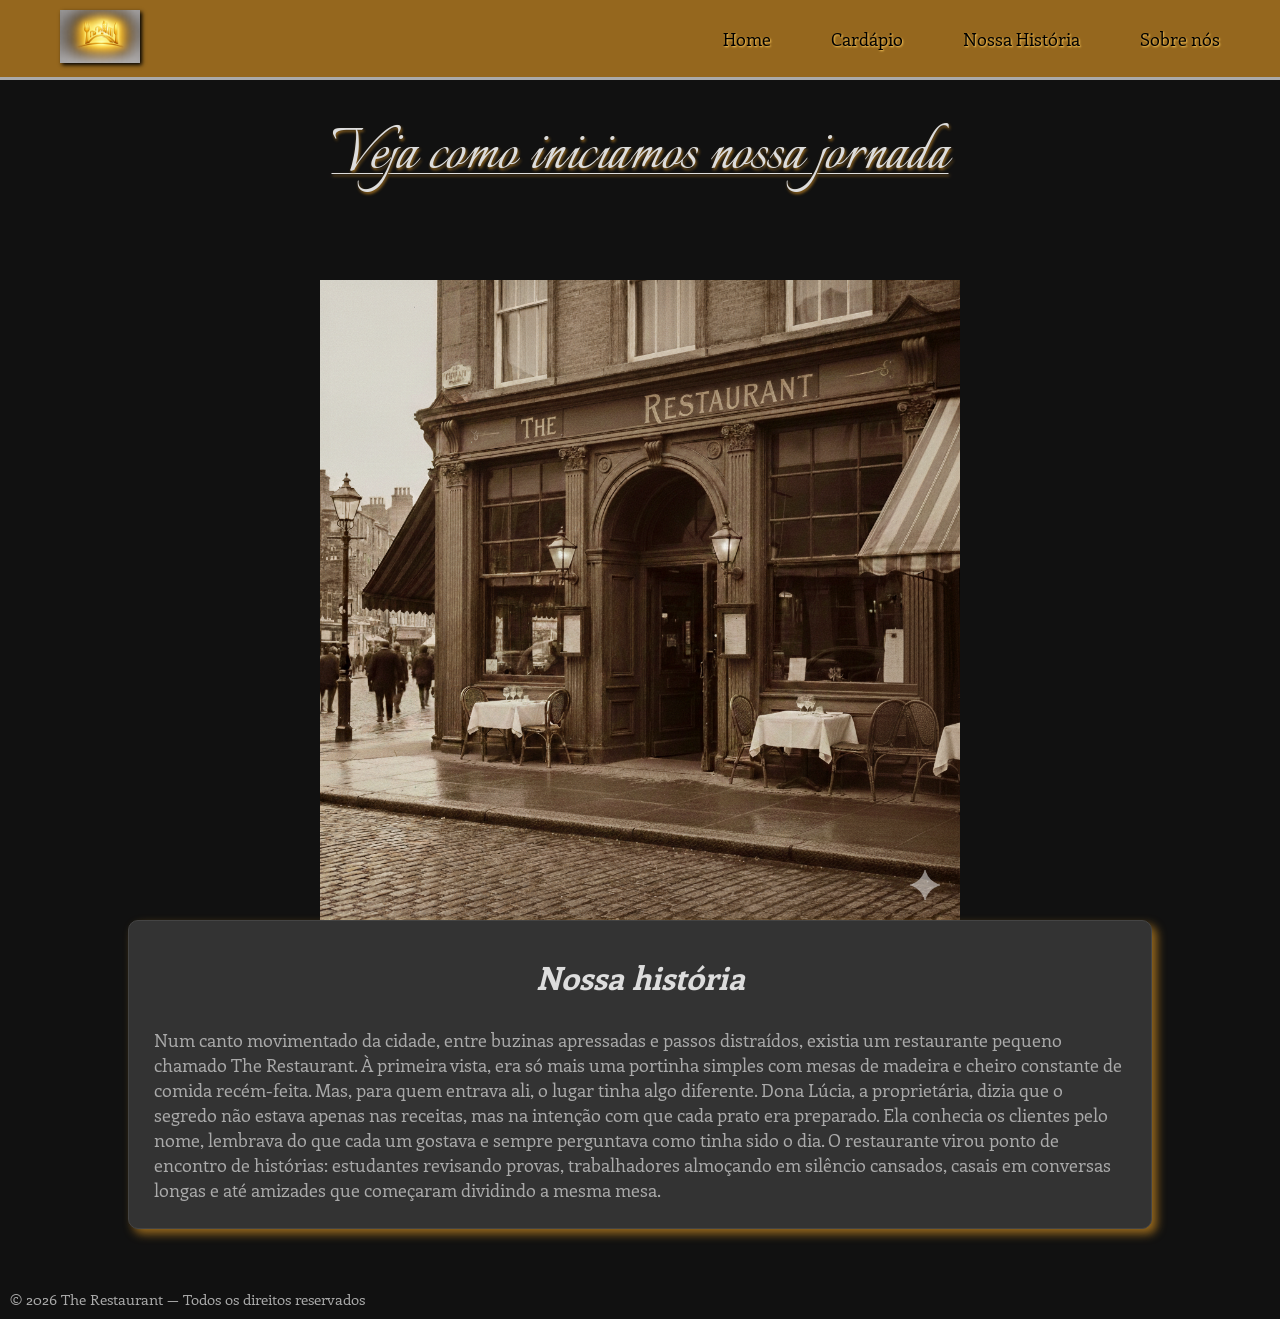
<file: ourHistory/history.html>
<!DOCTYPE html>
<html lang="pt-BR">
<head>
    <meta charset="UTF-8">
    <meta name="viewport" content="width=device-width, initial-scale=1.0">
    <title>Nossa História</title>
    <link rel="stylesheet" href="history.css">
    <link rel="preconnect" href="https://fonts.googleapis.com">
    <link rel="preconnect" href="https://fonts.gstatic.com" crossorigin>
    <link href="https://fonts.googleapis.com/css2?family=Birthstone&family=DM+Serif+Text:ital@0;1&family=Enriqueta:wght@400;500;600;700&family=Italianno&family=Lavishly+Yours&display=swap" rel="stylesheet">
    <link rel="icon" href="../favicon/fiveIcon.png" type="image/png">
</head>
<body>

    <header>
        <div class="header">
            <div class="header-img">
                <a href="../home/index.html"><img src="../img/EmblemaDourado.png" alt="Ìcone de emblema dourado"></a>
                </div>
            <div class="hamburguer-area">
                <div class="active-area white"></div>
                <div class="active-area white"></div>
                <div class="active-area white"></div>
            </div>
        <ul>
            <li><a href="../index.html">Home</a></li>
            <li><a href="../menu/menu.html">Cardápio</a></li>
            <li><a href="../ourHistory/history.html">Nossa História</a></li>
            <li><a href="../aboutUs/aboutUs.html">Sobre nós</a></li>
        </ul>
        </div>
    </header>

<div class="title">
<h1>Veja como iniciamos nossa jornada</h1>
</div>

<div class="history-content">
    <div class="img"><img src="../img/oldPlace.png" alt="Primeiro espaço do restaurante, simples e acolhedor"></div>
    
    <div class="text">
    <h1>Nossa história</h1>
    <p>
        Num canto movimentado da cidade, entre buzinas apressadas e passos distraídos, existia um restaurante pequeno chamado The Restaurant. À primeira vista, era só mais uma portinha simples com mesas de madeira e cheiro constante de comida recém-feita. Mas, para quem entrava ali, o lugar tinha algo diferente. Dona Lúcia, a proprietária, dizia que o segredo não estava apenas nas receitas, mas na intenção com que cada prato era preparado. Ela conhecia os clientes pelo nome, lembrava do que cada um gostava e sempre perguntava como tinha sido o dia. O restaurante virou ponto de encontro de histórias: estudantes revisando provas, trabalhadores almoçando em silêncio cansados, casais em conversas longas e até amizades que começaram dividindo a mesma mesa.
    </p>

</div>
</div>

    <footer class="rights">
        <p>© 2026 The Restaurant — Todos os direitos reservados</p>
    </footer>

    <script src="history.js"></script>
</body>
</html>
</file>
<file: style.css>
*{
    margin: 0;
    padding:0;
    box-sizing: border-box;
    font-family: "Enriqueta", serif;
}


::selection {
    background-color: #ffe39b;
    color:black;
}

.hamburguer-area{
    display:none;
}

/* Header area */

.header{
    background-color: #95671e;
    text-shadow: 1px 1px 2px #ffcb5c;
    height: 80px;
    display: flex;
    justify-content: space-between;
    align-items: center;
    border-bottom: 3px solid #aaa;
    padding: 0 60px;
}


.header ul{
    display: flex;
    gap:60px;
    list-style: none;
}


.header ul li a {
    position:relative;
    text-decoration: none;
    color: #000;
    font-size: 18px;
    padding-bottom: 5px;
}

.header ul li a::after {
  content: "";
  position: absolute;
  left: 0;
  bottom: 0;
  width: 100%;
  height: 1px;
  background: #fff;
  transform: scaleX(0);
  transform-origin: center;
  transition: transform 0.3s ease;

}

.header ul li a:hover::after {
  transform: scaleX(1);
}

.header li a:hover {
    color:#ddd;
    text-shadow: 2px 2px 3px #000000;
    transition: ease 0.4s;
}

.header img{
    width:80px;
    box-shadow: 2px 2px 4px #000;
}

/* Presentation area */

body {
    background-color: #111; 
}
.hero-area{
    background-image: url(img/heroArea.png);
    background-size: cover;
    width:100%;
    height:100vh;
    background-position: center;
    background-repeat: no-repeat;
}

.presentation{
    display:flex;
    justify-content:space-around;
}

.presentation-title{
    display: flex;
    justify-content: center;
    margin: 80px;
}

.presentation-title h1{
    color: #ddd;
    font-family: "Italianno";
    font-size: 80px;
    font-weight:100;
    text-decoration: underline;
    text-decoration-thickness:1px;
    text-underline-offset: 6px;
    text-shadow: 1px 1px 2px #95671e;
}


.presentation .img{
    width:40%;
    display: flex;
    align-items: center;
}

.presentation .img img {
    width:100%;
    height:100%;
}

.presentation .about-us{
    width:40%;

}

.presentation .about-us h3{
    text-align: center;
    color: #ddd;
    font-size: 45px;
    padding:15px;
    font-style:italic;
}

.presentation .about-us p{
    color: #999;
    font-size: 27px;
    line-height: 45px;
    padding:15px;
}

/* Menu Area */

.menu-title {
    display:flex;
    justify-content: center;
    align-items: center;
    margin-top: 100px;
}

.menu-presentation{
    display:flex;
    justify-content: space-around;

}
.menu-title h3{
    color: #ddd;
    font-family: "Italianno";
    font-size: 80px;
    font-weight:100;
    text-decoration: underline;
    text-decoration-thickness:1px;
    text-underline-offset: 6px;
    text-shadow: 1px 1px 2px #95671e;
    margin: 80px;
}

.menu-text h3{
    color: #ddd;
    font-size: 45px;
    padding:15px;
    font-style:italic;
    text-align: center;
}

.menu-text{
    color: #aaa;
    width: 40%;
    order:1;
}

.menu-text p{
    font-size: 27px;
    line-height: 45px;
}

.menu-image{
    width:40%;
    order:2;
} 

.menu-image img{
    background-size: cover;
    width:100%;
    height:100%;
}

.menu-button{
    display: flex;
    justify-content: center;
    align-items: center;
    margin-top: 100px;
    
}

.menu-button button{
    padding:30px;
    border-radius: 20px;
    cursor:pointer;
}

.button {
    background-color: #111;
    position: absolute;
    transition: ease 0.3s;
    text-decoration: none;
    font-size: 35px;
    color: #ffffff;
    padding: 20px;
    border-radius: 20px;
    border: 1px solid #ddd;
    box-shadow: 2px 2px 5px #ffcc0e;
    text-shadow: 1px 1px 3px #ffcc0e;
}

.button:hover {
    transition: ease 0.3s;
    font-size: 37px;
    background-color: #000;
    box-shadow: 5px 5px 5px #ffcc0e;
}

/*Contact Area*/

.contact-area{
    margin-top:150px;
    background: linear-gradient(rgba(0, 0, 0, 0.5), rgba(0, 0, 0, 0.9)), url(img/wine.png);
    background-size: cover;
    width:100%;
    min-height:500px;
    background-position: center;
    background-repeat: no-repeat;
    display:grid;
    grid-template-columns: repeat(3, 1fr);
    padding:100px 80px;
}



.contact-us {
    display:flex;
    flex-direction: column;
    line-height: 60px;
    color:rgb(255, 255, 255);
    font-size: 25px;
    text-shadow: 2px 2px 2px #000;
}


.contact-us h3{
    color:#c68800;
    font-size: 40px;
    text-shadow: 2px 2px 2px #000000;
}

.contact-area a{
    color:#fff;
    text-decoration: none;
    text-shadow: 1px 1px 4px #ffaf01;
    font-size: 30px;
}

/* Hover area */

.contact-area a:hover{
    color:#c68700;
    text-shadow: 1px 1px 2px #000;
}

.locate, .location{
    display:flex;
    flex-direction: column;
    line-height: 60px;
    color:#ffffff;
    font-size: 25px;
    text-shadow: 2px 2px 2px #000;
}

.location h5{
    display: flex;
    align-items: center;
    justify-content: center;
}

.locate-title {
    color:#c68800;
    font-size: 30px;

}

.service-time h5 {
    color:#c68800;
    font-size: 30px;
}

/*Footer area*/
footer {
    height:150px;
    font-size: 20px;
    background: linear-gradient(to bottom, #181818,#3c3c3c);
}


.footer {
    height:80%;
    display:flex;
    justify-content: space-around;
    align-items: center;
    color: #fff;
    text-shadow: 1px 1px 3px #000;
}

.phone-time{
    display: flex;
    flex-direction: column;
    align-items: center;
    line-height: 40px;
}


.location-instagram {
    display: flex;
    flex-direction: column;
    align-items: center;
    line-height: 40px;
}

.instagram-footer a{
    text-decoration: none;
    color:#fff;
    text-shadow: 1px 1px 3px #000;
}

.rights p{
    color: #aaa;
    margin-left: 10px;
    font-size: 15px;
}


@media(max-width:1024px) {
    .presentation {
    flex-direction: column;
    justify-content: center;
    align-items: center;
    }

    .presentation .about-us {
        width:80%;
    }

    .presentation-title h1 {
        font-size: 70px;
        text-align: center;
    }

    .menu-presentation {
    flex-direction: column;
    align-items: center;
    justify-content: center;
    }

    .presentation .img {
    width: 60%;
    margin: 40px 0;
    }

    .menu-image{
    order:0;
    width: 60%;
    margin: 40px 0;
    }

    .menu-text {
    order:0;
    width:80%;
    }

    .menu-title{
        margin-top: 0;
    }

    .menu-title h3 {
        font-size: 70px;
    }

    .contact-area {
        grid-template-columns: 1fr 1fr;
        gap:40px;
    }

    .locate{
        grid-column: 1;
        align-items: center;
    }

    .contact-us{
        grid-column: 2;
        align-items: center;
        justify-content: center;
    }

    .location{
        grid-column: 1 / 3;
    }

    .rights {
        margin-top: 10px;
        font-size: 10px;
    }

}

@media(max-width:768px) {

    .header ul.active{
    display:flex;
    }

    .hamburguer-area .active-area.white{
        background-color: #000;
    }
    

    .header ul{
        position:absolute;
        display:none;
        flex-direction: column;
        z-index:99;
        background-color: rgba(0, 0, 0, 0.9);
        width:70vw;
        height: calc(100vh - 80px);
        top:80px;
        right:0;
        gap:40px;
        padding-top: 30px;
    }


    .hamburguer-area{
        display:block;
        height:40px;
        width:40px;
    }

    .hamburguer-area .active-area{
        background-color: #eee;
        border: 1px solid black;
        height:20%;
        margin:5px 0;
        width:100%;
        border-radius: 10px;
    }

    .header ul li a{
        font-size: 21px;
        font-weight: bold;
        color: #ffffff;
        text-shadow: 1px 1px 2px #95671e;
        margin-left: 50px;
    }

    .presentation .about-us p {
        font-size: 18px;
        line-height: 35px;
        text-align: center;
    }

    .menu-text p {
        font-size: 18px;
        text-align: center;
        line-height: 35px;
    }

    .presentation .about-us h3, .menu-text h3 {
        font-size: 25px;
        margin: 20px 0px;
    }

    .menu-title h3 {
    font-size: 50px;
    }

    .button {
        font-size: 28px;
        padding: 17px;
    }

    .locate{
        align-items: start;
        font-size: 22px;
    }

    .contact-us {
    font-size: 22px;
    justify-content: start;
    align-items: start;
    }

    .contact-area {
    padding: 100px 40px;
    }

    .contact-area .whatsapp a {
    font-size: 22px;  
    }

    .contact-area .email a {
    font-size: 22px;
    }

    .contact-area .instagram a {
    font-size: 22px;
    }


    .locate-title h3 {
        font-size: 35px;
    }

    .contact-us h3 {
        font-size: 35px;
    }
}

@media(max-width:480px) {

    .header {
    padding: 0 30px;
    }

    .contact-area {
        grid-template-columns: 1fr;
        padding: 100px 10px;

    }

    .locate,
    .contact-us,
    .location {
        grid-column: auto;
    }

    .contact-us {
        font-size: 20px;
        text-align: center;
    }

    .presentation-title h1 {
        font-size: 50px;
        text-align: center;
    }

    .presentation-title {
    margin: 40px;
    }


.presentation .about-us p, .menu-text p {
        font-size: 20px;
    }

    .menu-title h3 {
    text-align: center;
    margin:40px;
    }

    .presentation .img {
    width: 80%;
    }

    .menu-image{
    width: 80%;
    }

    .contact-area .locate, .contact-us, .location {
        align-items: center;
    }

    .locate, .location {
        font-size: 20px;
    }   

    .service-time h5 {
        text-align: center;
    }

    .footer {
        font-size: 15px;
    }

    .rights p{
        font-size: 10px;
    }

}
</file>
<file: home/style.css>
*{
    margin: 0;
    padding:0;
    box-sizing: border-box;
    font-family: "Enriqueta", serif;
}


::selection {
    background-color: #ffe39b;
    color:black;
}

.hamburguer-area{
    display:none;
}

/* Header area */

.header{
    background-color: #95671e;
    text-shadow: 1px 1px 2px #ffcb5c;
    height: 80px;
    display: flex;
    justify-content: space-between;
    align-items: center;
    border-bottom: 3px solid #aaa;
    padding: 0 60px;
}


.header ul{
    display: flex;
    gap:60px;
    list-style: none;
}


.header ul li a {
    position:relative;
    text-decoration: none;
    color: #000;
    font-size: 18px;
    padding-bottom: 5px;
}

.header ul li a::after {
  content: "";
  position: absolute;
  left: 0;
  bottom: 0;
  width: 100%;
  height: 1px;
  background: #fff;
  transform: scaleX(0);
  transform-origin: center;
  transition: transform 0.3s ease;

}

.header ul li a:hover::after {
  transform: scaleX(1);
}

.header li a:hover {
    color:#ddd;
    text-shadow: 2px 2px 3px #000000;
    transition: ease 0.4s;
}

.header img{
    width:80px;
    box-shadow: 2px 2px 4px #000;
}

/* Presentation area */

body {
    background-color: #111; 
}
.hero-area{
    background-image: url(../img/heroArea.png);
    background-size: cover;
    width:100%;
    height:100vh;
    background-position: center;
    background-repeat: no-repeat;
}

.presentation{
    display:flex;
    justify-content:space-around;
}

.presentation-title{
    display: flex;
    justify-content: center;
    margin: 80px;
}

.presentation-title h1{
    color: #ddd;
    font-family: "Italianno";
    font-size: 80px;
    font-weight:100;
    text-decoration: underline;
    text-decoration-thickness:1px;
    text-underline-offset: 6px;
    text-shadow: 1px 1px 2px #95671e;
}


.presentation .img{
    width:40%;
    display: flex;
    align-items: center;
}

.presentation .img img {
    width:100%;
    height:100%;
}

.presentation .about-us{
    width:40%;

}

.presentation .about-us h3{
    text-align: center;
    color: #ddd;
    font-size: 45px;
    padding:15px;
    font-style:italic;
}

.presentation .about-us p{
    color: #999;
    font-size: 27px;
    line-height: 45px;
    padding:15px;
}

/* Menu Area */

.menu-title {
    display:flex;
    justify-content: center;
    align-items: center;
    margin-top: 100px;
}

.menu-presentation{
    display:flex;
    justify-content: space-around;

}
.menu-title h3{
    color: #ddd;
    font-family: "Italianno";
    font-size: 80px;
    font-weight:100;
    text-decoration: underline;
    text-decoration-thickness:1px;
    text-underline-offset: 6px;
    text-shadow: 1px 1px 2px #95671e;
    margin: 80px;
}

.menu-text h3{
    color: #ddd;
    font-size: 45px;
    padding:15px;
    font-style:italic;
    text-align: center;
}

.menu-text{
    color: #aaa;
    width: 40%;
    order:1;
}

.menu-text p{
    font-size: 27px;
    line-height: 45px;
}

.menu-image{
    width:40%;
    order:2;
} 

.menu-image img{
    background-size: cover;
    width:100%;
    height:100%;
}

.menu-button{
    display: flex;
    justify-content: center;
    align-items: center;
    margin-top: 100px;
    
}

.menu-button button{
    padding:30px;
    border-radius: 20px;
    cursor:pointer;
}

.button {
    background-color: #111;
    position: absolute;
    transition: ease 0.3s;
    text-decoration: none;
    font-size: 35px;
    color: #ffffff;
    padding: 20px;
    border-radius: 20px;
    border: 1px solid #ddd;
    box-shadow: 2px 2px 5px #ffcc0e;
    text-shadow: 1px 1px 3px #ffcc0e;
}

.button:hover {
    transition: ease 0.3s;
    font-size: 37px;
    background-color: #000;
    box-shadow: 5px 5px 5px #ffcc0e;
}

/*Contact Area*/

.contact-area{
    margin-top:150px;
    background: linear-gradient(rgba(0, 0, 0, 0.5), rgba(0, 0, 0, 0.9)), url(../img/wine.png);
    background-size: cover;
    width:100%;
    min-height:500px;
    background-position: center;
    background-repeat: no-repeat;
    display:grid;
    grid-template-columns: repeat(3, 1fr);
    padding:100px 80px;
}



.contact-us {
    display:flex;
    flex-direction: column;
    line-height: 60px;
    color:rgb(255, 255, 255);
    font-size: 25px;
    text-shadow: 2px 2px 2px #000;
}


.contact-us h3{
    color:#c68800;
    font-size: 40px;
    text-shadow: 2px 2px 2px #000000;
}

.contact-area a{
    color:#fff;
    text-decoration: none;
    text-shadow: 1px 1px 4px #ffaf01;
    font-size: 30px;
}

/* Hover area */

.contact-area a:hover{
    color:#c68700;
    text-shadow: 1px 1px 2px #000;
}

.locate, .location{
    display:flex;
    flex-direction: column;
    line-height: 60px;
    color:#ffffff;
    font-size: 25px;
    text-shadow: 2px 2px 2px #000;
}

.location h5{
    display: flex;
    align-items: center;
    justify-content: center;
}

.locate-title {
    color:#c68800;
    font-size: 30px;

}

.service-time h5 {
    color:#c68800;
    font-size: 30px;
}

/*Footer area*/
footer {
    height:150px;
    font-size: 20px;
    background: linear-gradient(to bottom, #181818,#3c3c3c);
}


.footer {
    height:80%;
    display:flex;
    justify-content: space-around;
    align-items: center;
    color: #fff;
    text-shadow: 1px 1px 3px #000;
}

.phone-time{
    display: flex;
    flex-direction: column;
    align-items: center;
    line-height: 40px;
}


.location-instagram {
    display: flex;
    flex-direction: column;
    align-items: center;
    line-height: 40px;
}

.instagram-footer a{
    text-decoration: none;
    color:#fff;
    text-shadow: 1px 1px 3px #000;
}

.rights p{
    color: #aaa;
    margin-left: 10px;
    font-size: 15px;
}


@media(max-width:1024px) {
    .presentation {
    flex-direction: column;
    justify-content: center;
    align-items: center;
    }

    .presentation .about-us {
        width:80%;
    }

    .presentation-title h1 {
        font-size: 70px;
        text-align: center;
    }

    .menu-presentation {
    flex-direction: column;
    align-items: center;
    justify-content: center;
    }

    .presentation .img {
    width: 60%;
    margin: 40px 0;
    }

    .menu-image{
    order:0;
    width: 60%;
    margin: 40px 0;
    }

    .menu-text {
    order:0;
    width:80%;
    }

    .menu-title{
        margin-top: 0;
    }

    .menu-title h3 {
        font-size: 70px;
    }

    .contact-area {
        grid-template-columns: 1fr 1fr;
        gap:40px;
    }

    .locate{
        grid-column: 1;
        align-items: center;
    }

    .contact-us{
        grid-column: 2;
        align-items: center;
        justify-content: center;
    }

    .location{
        grid-column: 1 / 3;
    }

    .rights {
        margin-top: 10px;
        font-size: 10px;
    }

}

@media(max-width:768px) {

    .header ul.active{
    display:flex;
    }

    .hamburguer-area .active-area.white{
        background-color: #000;
    }
    

    .header ul{
        position:absolute;
        display:none;
        flex-direction: column;
        z-index:99;
        background-color: rgba(0, 0, 0, 0.9);
        width:70vw;
        height: calc(100vh - 80px);
        top:80px;
        right:0;
        gap:40px;
        padding-top: 30px;
    }


    .hamburguer-area{
        display:block;
        height:40px;
        width:40px;
    }

    .hamburguer-area .active-area{
        background-color: #eee;
        border: 1px solid black;
        height:20%;
        margin:5px 0;
        width:100%;
        border-radius: 10px;
    }

    .header ul li a{
        font-size: 21px;
        font-weight: bold;
        color: #ffffff;
        text-shadow: 1px 1px 2px #95671e;
        margin-left: 50px;
    }

    .presentation .about-us p {
        font-size: 18px;
        line-height: 35px;
        text-align: center;
    }

    .menu-text p {
        font-size: 18px;
        text-align: center;
        line-height: 35px;
    }

    .presentation .about-us h3, .menu-text h3 {
        font-size: 25px;
        margin: 20px 0px;
    }

    .menu-title h3 {
    font-size: 50px;
    }

    .button {
        font-size: 28px;
        padding: 17px;
    }

    .locate{
        align-items: start;
        font-size: 22px;
    }

    .contact-us {
    font-size: 22px;
    justify-content: start;
    align-items: start;
    }

    .contact-area {
    padding: 100px 40px;
    }

    .contact-area .whatsapp a {
    font-size: 22px;  
    }

    .contact-area .email a {
    font-size: 22px;
    }

    .contact-area .instagram a {
    font-size: 22px;
    }


    .locate-title h3 {
        font-size: 35px;
    }

    .contact-us h3 {
        font-size: 35px;
    }
}

@media(max-width:480px) {

    .header {
    padding: 0 30px;
    }

    .contact-area {
        grid-template-columns: 1fr;
        padding: 100px 10px;

    }

    .locate,
    .contact-us,
    .location {
        grid-column: auto;
    }

    .contact-us {
        font-size: 20px;
        text-align: center;
    }

    .presentation-title h1 {
        font-size: 50px;
        text-align: center;
    }

    .presentation-title {
    margin: 40px;
    }


.presentation .about-us p, .menu-text p {
        font-size: 20px;
    }

    .menu-title h3 {
    text-align: center;
    margin:40px;
    }

    .presentation .img {
    width: 80%;
    }

    .menu-image{
    width: 80%;
    }

    .contact-area .locate, .contact-us, .location {
        align-items: center;
    }

    .locate, .location {
        font-size: 20px;
    }   

    .service-time h5 {
        text-align: center;
    }

    .footer {
        font-size: 15px;
    }

    .rights p{
        font-size: 10px;
    }

}
</file>
<file: aboutUs/aboutUs.css>
*{
    margin: 0;
    padding:0;
    box-sizing: border-box;
    font-family: "Enriqueta", serif;
}


::selection {
    background-color: #ffe39b;
    color:black;
}

.hamburguer-area{
    display:none;
}


.header{
    background-color: #95671e;
    text-shadow: 1px 1px 2px #ffcb5c;
    height: 80px;
    display: flex;
    justify-content: space-between;
    align-items: center;
    border-bottom: 3px solid #aaa;
    padding: 0 60px;
}


.header ul{
    display: flex;
    gap:60px;
    list-style: none;
}


.header ul li a {
    position:relative;
    text-decoration: none;
    color: #000;
    font-size: 18px;
    padding-bottom: 5px;
}

.header ul li a::after {
  content: "";
  position: absolute;
  left: 0;
  bottom: 0;
  width: 100%;
  height: 1px;
  background: #fff;
  transform: scaleX(0);
  transform-origin: center;
  transition: transform 0.3s ease;

}

.header ul li a:hover::after {
  transform: scaleX(1);
}

.header li a:hover {
    color:#ddd;
    text-shadow: 2px 2px 3px #000000;
    transition: ease 0.4s;
}

.header img{
    width:80px;
    box-shadow: 2px 2px 4px #000;
}


/*Title*/

body {
    background-color: #111; 
}

.title {
    font-size: 20px;
    height:200px;
    display:flex;
    justify-content: center;
    align-items: center;
}

.title h1 {
    color: #ddd;
    font-family: "Italianno";
    font-size: 70px;
    font-weight:500;
    text-decoration: underline;
    text-decoration-thickness:1px;
    text-underline-offset: 6px;
    text-shadow: 1px 2px 3px #95671e;
}

.introduction {
    width:100%;
    display:grid;
    grid-template-columns: repeat(3, 1fr);
    margin-bottom: 100px;
}

.section {
    display: flex;
    flex-direction: column;
    align-items: center;
    justify-content: center;
    gap:20px;
   
}

.section p {
    text-align: center;
    color: #aaa;
}

.section h4 {
    font-size: 24px;
    padding-bottom:10px;
    border-bottom: 1px solid #aaa;
    color: #ddd;
}

.section img {
    width:200px;
    height:200px;
}

.section-2 {
    border-left: 1px solid rgb(187, 187, 187);
    border-right:1px solid rgb(187, 187, 187);
}

/* our team */


.our-team {
    display:flex;
    flex-direction: column;
    justify-content: center;
    align-items: center;
}

.our-team h1 {
    color: #ddd;
    font-family: "Italianno";
    font-size: 70px;
    font-weight:500;
    text-decoration: underline;
    text-decoration-thickness:1px;
    text-underline-offset: 6px;
    height:150px;
    text-shadow: 1px 2px 3px #95671e;
}

.full-team {
    display: flex;
    align-items: center;
    justify-content: space-between;
    width:70%;
}

.team-img {
    display: flex;
    justify-content: center;
    align-items: center;
}

.team-img img {
    width:100%;
    height:auto;
}

.team-text {
    border-radius: 10px;
    box-shadow: 5px 5px 10px #000;
    width:800px;
    margin-right: 250px;
    background-color: #333;
}

.team-text h3 {
    color: #ddd;
    display: flex;
    justify-content: center;
    font-style: italic;
    font-size: 25px;
    margin: 20px 0px;
}

.team-text p{
    color: #aaa;
    height: 100%;
    padding: 0 50px;
    padding-bottom: 15px;
    line-height: 25px;
}


.final-text {
    height:300px;
    display: flex;
    justify-content: center;
    align-items: center;
}

.final-text p {
    color: #ddd;
    text-decoration: underline;
    text-decoration-thickness:1px;
    text-underline-offset: 15px;
    font-family: "Lavishly Yours", cursive;
    font-size: 70px;
}

.rights {
    color: #aaa;
    margin:10px;
    font-size: 15px;
}


/* @media Area*/


@media(min-width:2000px) {
    .team-text p {
        font-size: 20px;
        line-height: 30px;
    }
}

@media(max-width:1600px) {
        .full-team {
        flex-direction: column;
    }

    .team-img img{
        margin:0;
    }

    .team-img {
        width:80%;
    }

    .team-text {
        width:90%;
        margin:0;
    }
}

@media(max-width:1024px) {

    .final-text p{
        font-size: 50px;
    }

    .rights p{
        margin: 10px;
        font-size: 10px;
    }
    
}

@media(max-width:910px) {
    .title h1 {
        font-size: 50px;
    }

    .team-title h1{
        font-size: 70px;
    }

    .final-text p{
        font-size: 40px;
    }
}

@media(max-width:810px) {

    .header {
        padding: 0 30px;
    }

    .header ul.active{
    display:flex;
    }

    .hamburguer-area .active-area.white{
        background-color: #000;
    }
    

    .header ul{
        position:absolute;
        display:none;
        flex-direction: column;
        z-index:99;
        background-color: rgba(0, 0, 0, 0.9);
        width:70vw;
        height: calc(100vh - 80px);
        top:80px;
        right:0;
        gap:40px;
        padding-top: 30px;
    }


    .hamburguer-area{
        display:block;
        height:40px;
        width:40px;
    }

    .hamburguer-area .active-area{
        background-color: #eee;
        border: 1px solid black;
        height:20%;
        margin:5px 0;
        width:100%;
        border-radius: 10px;
        
    }

    .header ul li a{
        font-size: 21px;
        font-weight: bold;
        color: #ffffff;
        text-shadow: 1px 1px 2px #95671e;
        margin-left: 50px;
    }
}

@media(max-width:700px) {

    .header ul{
        padding:50px 0;
    }

    .section-2 {
    border:none;
}
    .title h1{
        font-size: 40px;
        text-align: center;
    }

    .team-title h1{
        font-size: 60px;
        text-align: center;
    }

    .introduction {
        grid-template-columns: repeat(1,1fr);
        margin-bottom: 0;
    }

    .section {
        padding:40px 0px;
    }

    .final-text p{
        text-align: center;
    }

    .team-text p{
        padding: 10px;
        text-align: center;
    }

    .full-team{
        width:100%;
    }

    .rights p {
        font-size:10px;
    }
}

@media(max-width:375px) {

    .header {
    padding: 0 30px;
    }
    
}
</file>
<file: menu/menu.css>
*{
    margin: 0;
    padding:0;
    box-sizing: border-box;
    font-family: "Enriqueta", serif;
}

::selection {
    background-color: #ffe39b;
    color:black;
}

.hamburguer-area{
    display:none;
}

.header{
    background-color: #95671e;
    text-shadow: 1px 1px 2px #ffcb5c;
    height: 80px;
    display: flex;
    justify-content: space-between;
    align-items: center;
    border-bottom: 3px solid #aaa;
    padding: 0 60px;
}

.header ul{
    display: flex;
    gap:60px;
    list-style: none;
}

.header ul li a {
    position:relative;
    text-decoration: none;
    color: #000;
    font-size: 18px;
    padding-bottom: 5px;
}

.header ul li a::after {
  content: "";
  position: absolute;
  left: 0;
  bottom: 0;
  width: 100%;
  height: 1px;
  background: #fff;
  transform: scaleX(0);
  transform-origin: center;
  transition: transform 0.3s ease;

}

.header ul li a:hover::after {
  transform: scaleX(1);
}

.header li a:hover {
    color:#ddd;
    text-shadow: 2px 2px 3px #000000;
    transition: ease 0.4s;
}

.header img{
    width:80px;
    box-shadow: 2px 2px 4px #000;
}

/*Menu area*/

body {
    background-color: #111; 
}

.div-menu {
    width:100%;
    height:100%;
    display:flex;
    justify-content: center;
    align-items: center;
}


.menu-dishes {
    height:100%;
    width:80%;
    border-radius:10px;
    margin-bottom: 50px;
}

.menu-dishes-title {
    font-size: 60px;
    display: flex;
    justify-content: center;
    padding:20px;
    margin-bottom: 30px;
    border-bottom: 2px solid #eee;
}

.menu-dishes-title h1 {
    color: #ddd;
    font-family: "Italianno";
    font-weight: 500;
    text-shadow: 3px 3px 5px #5e451d;
}

.title-dish {
    font-size: 15px;
    height:80px;
    display:flex;
    justify-content: center;
    align-items: center;
    background-color: rgb(121 73 0);
    border: 2px solid #aaa;
}

.title-dish.first{
    border-top-right-radius: 10px;
    border-top-left-radius: 10px;

}

.title-dish h2 {
    font-size: 30px;
    font-style: italic;
    color: #ddd;
    text-shadow: 2px 2px 2px #000
}

.all-itens {
    height:100%;
    width:100%;
}

/*Itens area*/

.main-dishes {
    height:100%;
    width:100%;
    display:grid;
    grid-template-columns: 1fr 1fr;
}

.item-title h3 {
    font-size: 25px;
    line-height: 35px;
    text-align: center;
    height: 100px;
    color: #ddd;
    text-shadow: 2px 2px 2px #000
}

.item1 .about-item {
    color: #aaa;
    width: 80%;
    height: 100%;
    display: flex;
    flex-direction: column;
    align-items: center;
}

.price {
    display: flex;
    align-items: end;
    font-size: 22px;
    font-weight: bold;
    color: rgb(255 208 0);
    margin-top: 40px;
    border-bottom: 2px solid #555;
    padding-bottom: 10px;
    height: 100%;
    text-shadow: 2px 2px 2px #000;
}

.item1 {
    background-color: #333;
    height: 100%;
    display: flex;
    align-items: center;
    justify-content: center;
    line-height: 25px;
    padding: 40px 20px;
    border: 1px dashed #888;
}

.img {
    margin: 20px 20px;
    width: 90%;
    height: 90%;
    display: flex;
    justify-content: center;
    align-items: center;
}

.item1 .img img {
    width: 100%;
    height: 100%;
    border-radius: 10px;
    box-shadow: 1px 2px 3px #905900;
}

footer {
    height:40px;
    display: flex;
}

.rights {
    color: #aaa;
    margin:10px;
    font-size: 15px;
}

@media(max-width:1024px) {

    .rights {
    margin: 10px;
    font-size: 10px;    
    }

}

@media (max-width:768px) {
    .main-dishes {
        grid-template-columns: 100%;
    }

    .item-title h3 {
        font-size: 24px;
        height:auto;
        margin-bottom: 20px;
    }

    .header ul.active{
    display:flex;
    }

    .hamburguer-area .active-area.white{
        background-color: #000;
    }

    .header ul{
        position:absolute;
        display:none;
        flex-direction: column;
        z-index:99;
        background-color: rgba(0, 0, 0, 0.9);
        width:70vw;
        height: calc(100vh - 80px);
        top:80px;
        right:0;
        gap:40px;
        padding-top: 30px;
    }

    .hamburguer-area {
        display:block;
        height:40px;
        width:40px;
    }

        .hamburguer-area .active-area{
        background-color: #eee;
        border: 1px solid black;
        height:20%;
        margin:5px 0;
        width:100%;
        border-radius: 10px;
        
    }

    .header ul li a{
        font-size: 21px;
        font-weight: bold;
        color: #ffffff;
        text-shadow: 1px 1px 2px #95671e;
        margin-left: 50px;
    }
}

@media(max-width:426px) {
    
    .header {
    padding: 0 30px;
    }

    .item1{
    flex-direction: column;
    }

    .menu-dishes-title h1 {
        font-size: 90px;
    }

}
</file>
<file: ourHistory/history.css>
*{
    margin: 0;
    padding:0;
    box-sizing: border-box;
    font-family: "Enriqueta", serif;
}


::selection {
    background-color: #ffe39b;
    color:black;
}

.hamburguer-area{
    display:none;
}


.header{
    background-color: #95671e;
    text-shadow: 1px 1px 2px #ffcb5c;
    height: 80px;
    display: flex;
    justify-content: space-between;
    align-items: center;
    border-bottom: 3px solid #aaa;
    padding: 0 60px;
}


.header ul{
    display: flex;
    gap:60px;
    list-style: none;
}


.header ul li a {
    position:relative;
    text-decoration: none;
    color: #000;
    font-size: 18px;
    padding-bottom: 5px;
}

.header ul li a::after {
  content: "";
  position: absolute;
  left: 0;
  bottom: 0;
  width: 100%;
  height: 1px;
  background: #fff;
  transform: scaleX(0);
  transform-origin: center;
  transition: transform 0.3s ease;

}

.header ul li a:hover::after {
  transform: scaleX(1);
}

.header li a:hover {
    color:#ddd;
    text-shadow: 2px 2px 3px #000000;
    transition: ease 0.4s;
}

.header img{
    width:80px;
    box-shadow: 2px 2px 4px #000;
}
/*Title*/

body {
    background-color: #111; 
}

.title {
    height:150px;
    display: flex;
    justify-content: center;
    align-items: center;
    margin-bottom:50px;
}

.title h1 {
    font-family: "Italianno";
    font-size: 70px;
    font-weight:500;
    text-decoration: underline;
    text-decoration-thickness:1px;
    text-underline-offset: 6px;
    text-shadow: 1px 2px 3px #95671e;
    text-align: center;
    color: #ddd;
}

/*Hystory area*/

.history-content {
    display: flex;
    justify-content: center;
    align-items: center;
    width:100%;
    height: 550px;
}

.img {
    display: flex;
    justify-content: end;
    align-items: center;
    width:50%;
    height:100%;
}

.text {
    display: flex;  
    flex-direction: column;
    background-color: #333;
    border-radius: 10px;
    padding: 15px;
    width: 30%;
    height: 580px;
    box-shadow: 5px 5px 10px #95671D;
    margin-left: -100px;
    border: 1px solid #444;
}

.img img{
    height:500px;
    width:600px;
}

.text h1{
    color: #ddd;
    text-align: center;
    font-style: italic;
    margin: 20px 0px;
}

.text p {
    color:#aaa;
    font-size: 18px;
    line-height: 25px;
    margin:10px;
}

.rights {
    color: #aaa;
    margin:10px;
    font-size: 15px;
}


@media(max-width:1439px) {
    .history-content{
        flex-direction: column;
        height:auto;
    }

    .text {
        margin-left: 0;
        height:100%;
        width: 80%;
        margin-bottom: 50px;
    }

    .img {
        justify-content: center;
    }

    .img img {
        width:100%;
        height:100%;
    }
}


@media(max-width:768px) {


    .header ul.active{
    display:flex;
    }

    .hamburguer-area .active-area.white{
        background-color: #000;
    }

    .header {
    padding: 0 30px;
    }

    .header ul{
        position:absolute;
        display:none;
        flex-direction: column;
        z-index:99;
        background-color: rgba(0, 0, 0, 0.9);
        width:70vw;
        height: calc(100vh - 80px);
        top:80px;
        right:0;
        gap:40px;
        padding-top: 30px;
    }

    .img {
        width: 65%;
    }

    .hamburguer-area{
        display:block;
        height:40px;
        width:40px;
    }


    .hamburguer-area .active-area{
        background-color: #eee;
        border: 1px solid black;
        height:20%;
        margin:5px 0;
        width:100%;
        border-radius: 10px;
        
    }

    .header ul li a{
        font-size: 21px;
        font-weight: bold;
        color: #ffffff;
        text-shadow: 1px 1px 2px #95671e;
        margin-left: 50px;
    }

    .title h1 {
        font-size: 40px;
        margin-bottom: 0;
    }

    .text h1{
        font-size: 25px;
    }

    .text p {
    font-size: 14px;
    line-height: 23px;
    }

    .rights {
    margin: 10px;
    font-size: 10px;
    }

}

@media(max-width:374px) {
    .title h1 {
        font-size: 35px;
    }
}
</file>
